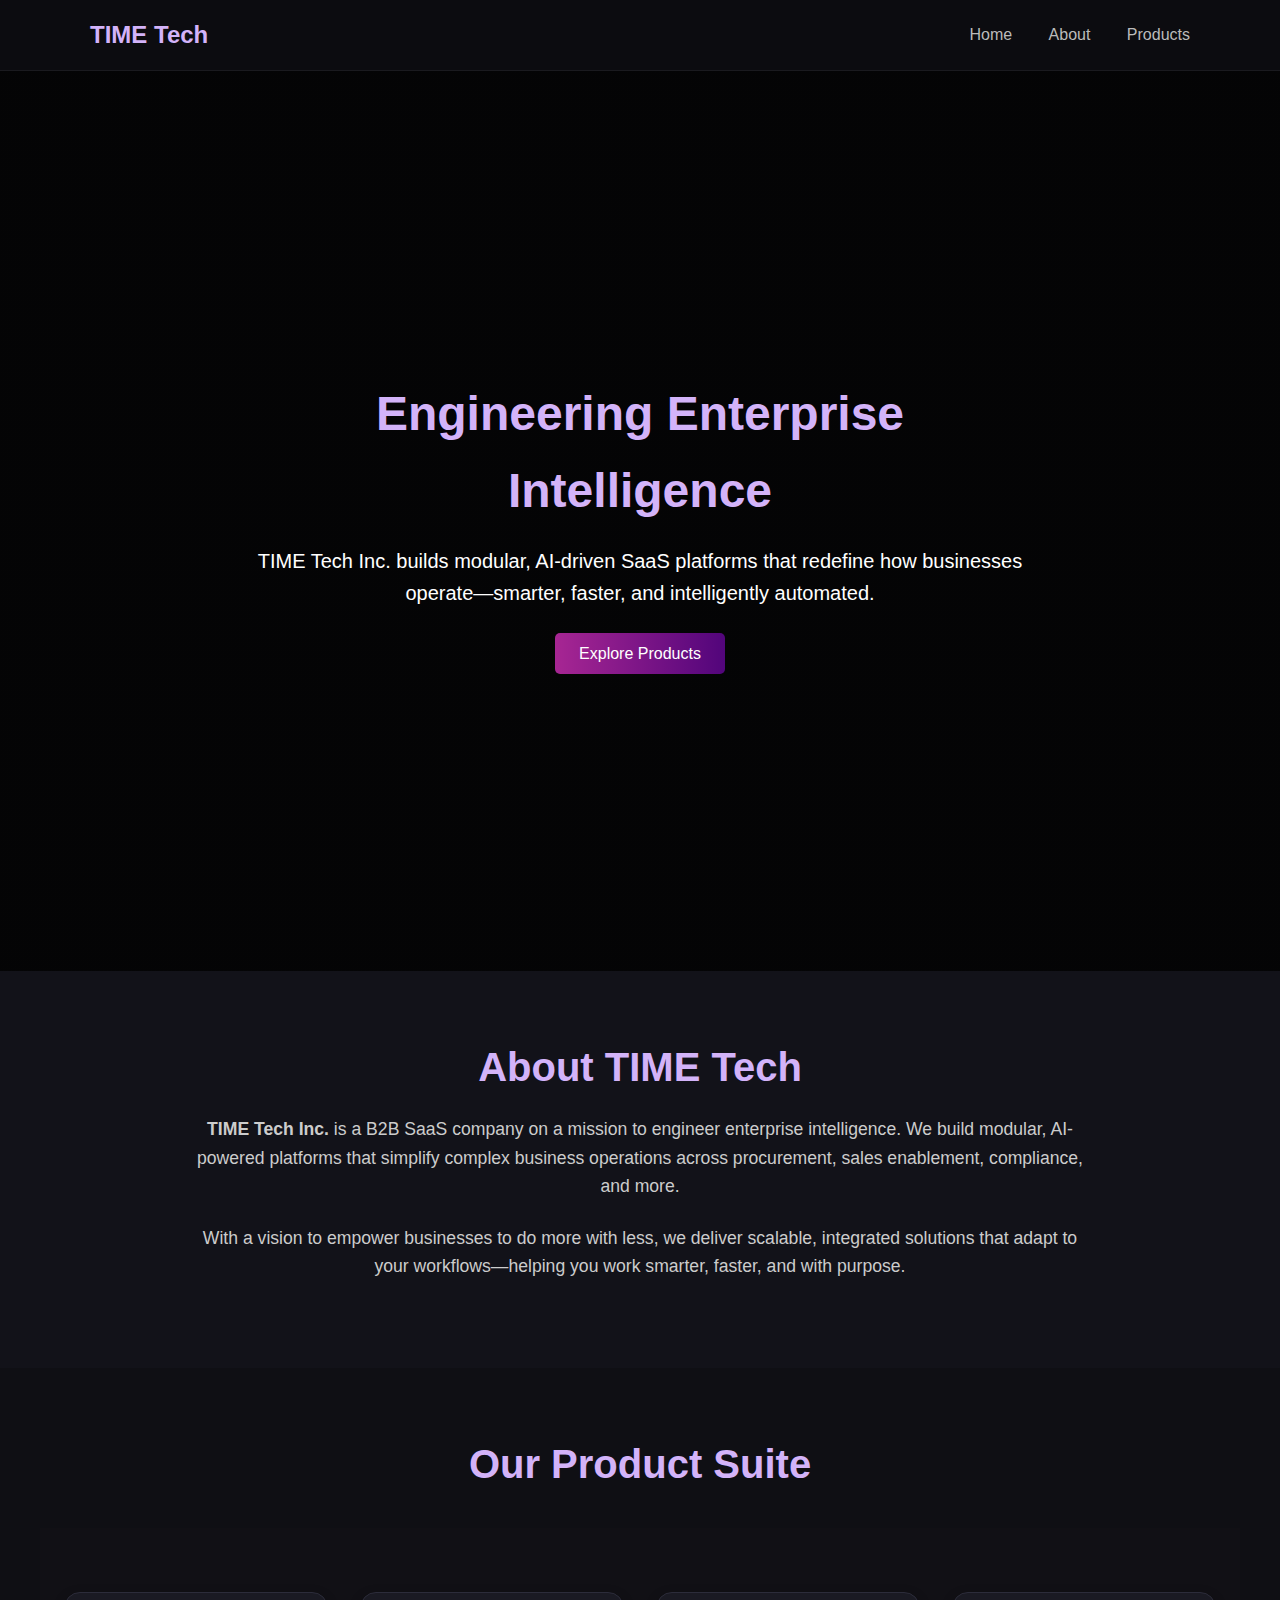
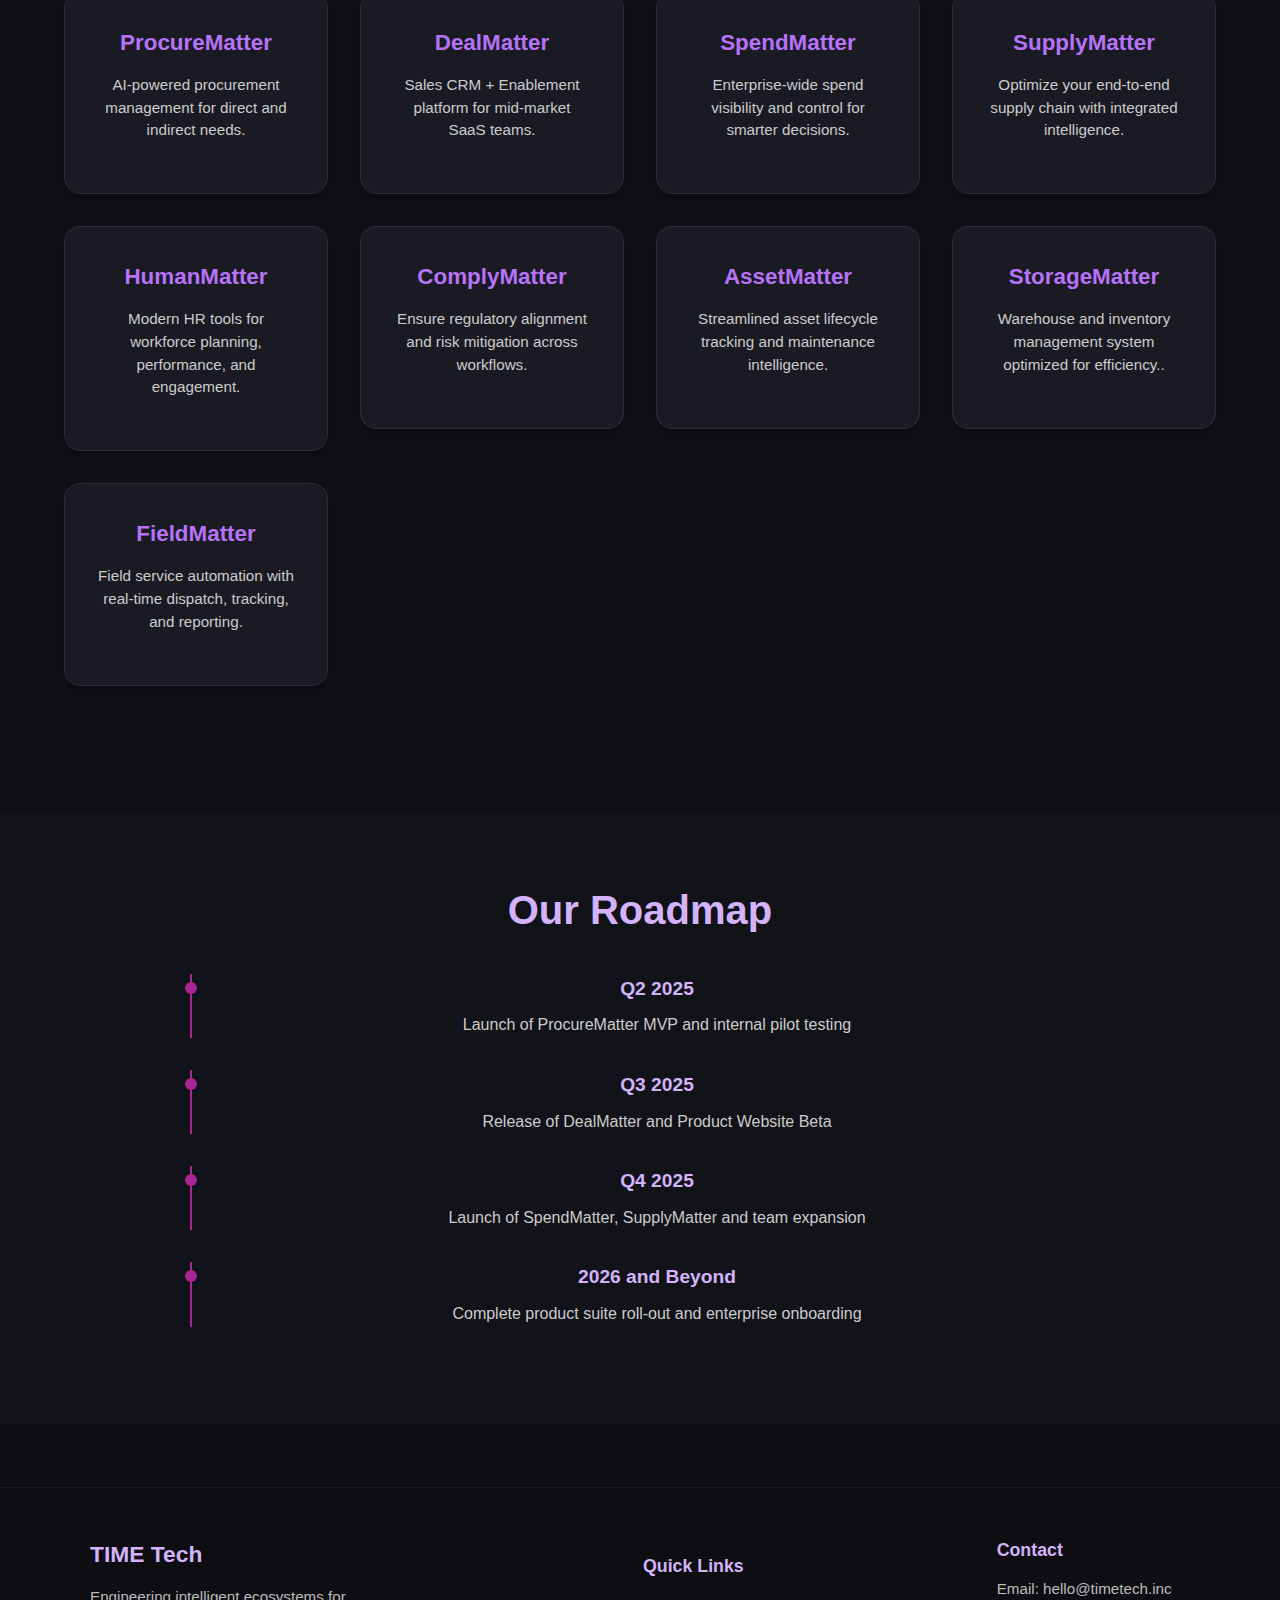
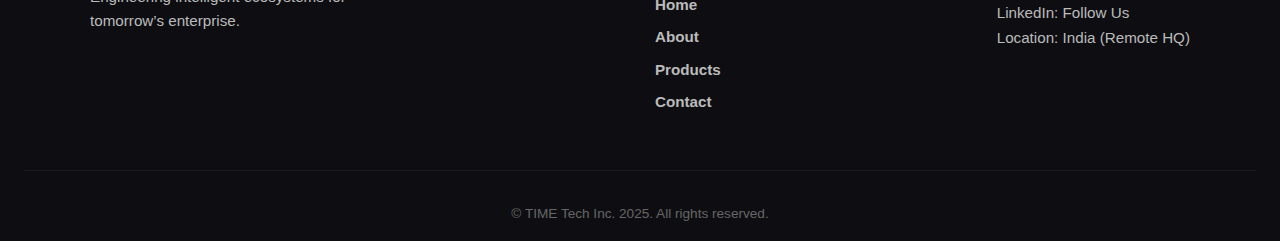
<file: index.html>
<!DOCTYPE html>
<html lang="en">
<head>
    <meta charset="UTF-8">
    <meta name="viewport" content="width=device-width, initial-scale=1.0">
    <title>TIME Tech Inc.</title>
    <link href="https://fonts.googleapis.com/css2?family=Poppins:wght@300;400;600&display=swap" rel="stylesheet">
    <link rel="stylesheet" href="/Main.css">
</head>
<body>
    <header class="navbar">
        <div class="navbar-container">
            <a href="index.html" class="logo">TIME Tech</a>
            <nav class="nav-links">
                <a href="/index.html">Home</a>
                <a href="/about.html">About</a>
                <a href="/Products.html">Products</a>
            </nav>
        </div>
    </header>

    <header class="hero">
        <div class="hero-content">
            <h1>Engineering Enterprise Intelligence</h1>
            <p>TIME Tech Inc. builds modular, AI-driven SaaS platforms that redefine how businesses operate—smarter, faster, and intelligently automated.</p>
            <a href="#products" class="cta-btn">Explore Products</a>
        </div>
    </header>

    <section class="about" id="about">
        <div class="about-container">
            <h2>About TIME Tech</h2>
            <p><strong>TIME Tech Inc.</strong> is a B2B SaaS company on a mission to engineer enterprise intelligence. We build modular, AI-powered platforms that simplify complex business operations across procurement, sales enablement, compliance, and more.</p>
            <p>With a vision to empower businesses to do more with less, we deliver scalable, integrated solutions that adapt to your workflows—helping you work smarter, faster, and with purpose.</p>
        </div>
    </section>

<section class="products" id="products">
    <div class="products-container">
        <h2>Our Product Suite</h2>
        <div class="product-grid">
            <a href="/Procurematter.html" class="product-link">
            <div class="product-card">
                <h3>ProcureMatter</h3>
                <p>AI-powered procurement management for direct and indirect needs.</p>
            </div>
            </a>
            <a href="DealMatter.html" class="product-link">
            <div class="product-card">
                <h3>DealMatter</h3>
                <p>Sales CRM + Enablement platform for mid-market SaaS teams.</p>
            </div>
            </a>
            <a href="SpendMatter.html" class="product-link">
            <div class="product-card">
                <h3>SpendMatter</h3>
                <p>Enterprise-wide spend visibility and control for smarter decisions.</p>
            </div>
            </a>
            <a href="SupplyMatter.html" class="product-link">
            <div class="product-card">
                <h3>SupplyMatter</h3>
                <p>Optimize your end-to-end supply chain with integrated intelligence.</p>
            </div>
            </a>
            <a href="HumanMatter.html" class="product-link">
            <div class="product-card">
                <h3>HumanMatter</h3>
                <p>Modern HR tools for workforce planning, performance, and engagement.</p>
            </div>
            </a>
            <a href="ComplyMatter.html" class="product-link">
            <div class="product-card">
                <h3>ComplyMatter</h3>
                <p>Ensure regulatory alignment and risk mitigation across workflows.</p>
            </div>
            </a>
            <a href="AssetMatter.html" class="product-link">
            <div class="product-card">
                <h3>AssetMatter</h3>
                 <p>Streamlined asset lifecycle tracking and maintenance intelligence.</p>
            </div>
            </a>
            <a href="StorageMatter.html" class="product-link">
            <div class="product-card">
                <h3>StorageMatter</h3>
                 <p>Warehouse and inventory management system optimized for efficiency..</p>
            </div>
            </a>
            <a href="FieldMatter.html" class="product-link">
            <div class="product-card">
                <h3>FieldMatter</h3>
                 <p>Field service automation with real-time dispatch, tracking, and reporting.</p>
            </div>
            </a>

        </div>
    </div>
</section>
<section class="roadmap" id="roadmap">
    <div class="roadmap-container">
        <h2>Our Roadmap</h2>
        <ul class="timeline">
            <li>
                <span class="dot"></span>
                <div class="timeline-content">
                    <h4>Q2 2025</h4>
                    <p>Launch of ProcureMatter MVP and internal pilot testing</p>
                </div>
            </li>
            <li>
                <span class="dot"></span>
                <div class="timeline-content">
                    <h4>Q3 2025</h4>
                    <p>Release of DealMatter and Product Website Beta</p>
                </div>
            </li>
            <li>
                <span class="dot"></span>
                <div class="timeline-content">
                    <h4>Q4 2025</h4>
                    <p>Launch of SpendMatter, SupplyMatter and team expansion</p>
                </div>
            </li>
            <li>
                <span class="dot"></span>
                <div class="timeline-content">
                    <h4>2026 and Beyond</h4>
                    <p>Complete product suite roll-out and enterprise onboarding</p>
                </div>
            </li>
        </ul>
    </div>
</section>
<footer class="site-footer">
  <div class="footer-container">
    <div class="footer-brand">
      <h2>TIME Tech</h2>
      <p>Engineering intelligent ecosystems for tomorrow’s enterprise.</p>
    </div>
    <div class="footer-links">
      <h3>Quick Links</h3>
      <ul>
        <li><a href="index.html">Home</a></li>
        <li><a href="about.html">About</a></li>
        <li><a href="#products">Products</a></li>
        <li><a href="#contact">Contact</a></li>
      </ul>
    </div>
    <div class="footer-contact">
      <h3>Contact</h3>
      <p>Email: hello@timetech.inc</p>
      <p>LinkedIn: <a href="https://www.linkedin.com/company/timetechinc" target="_blank">Follow Us</a></p>
      <p>Location: India (Remote HQ)</p>
    </div>
  </div>
  <div class="footer-bottom">
    <p>© TIME Tech Inc. 2025. All rights reserved.</p>
  </div>
</footer>

</body>
</html>
</file>
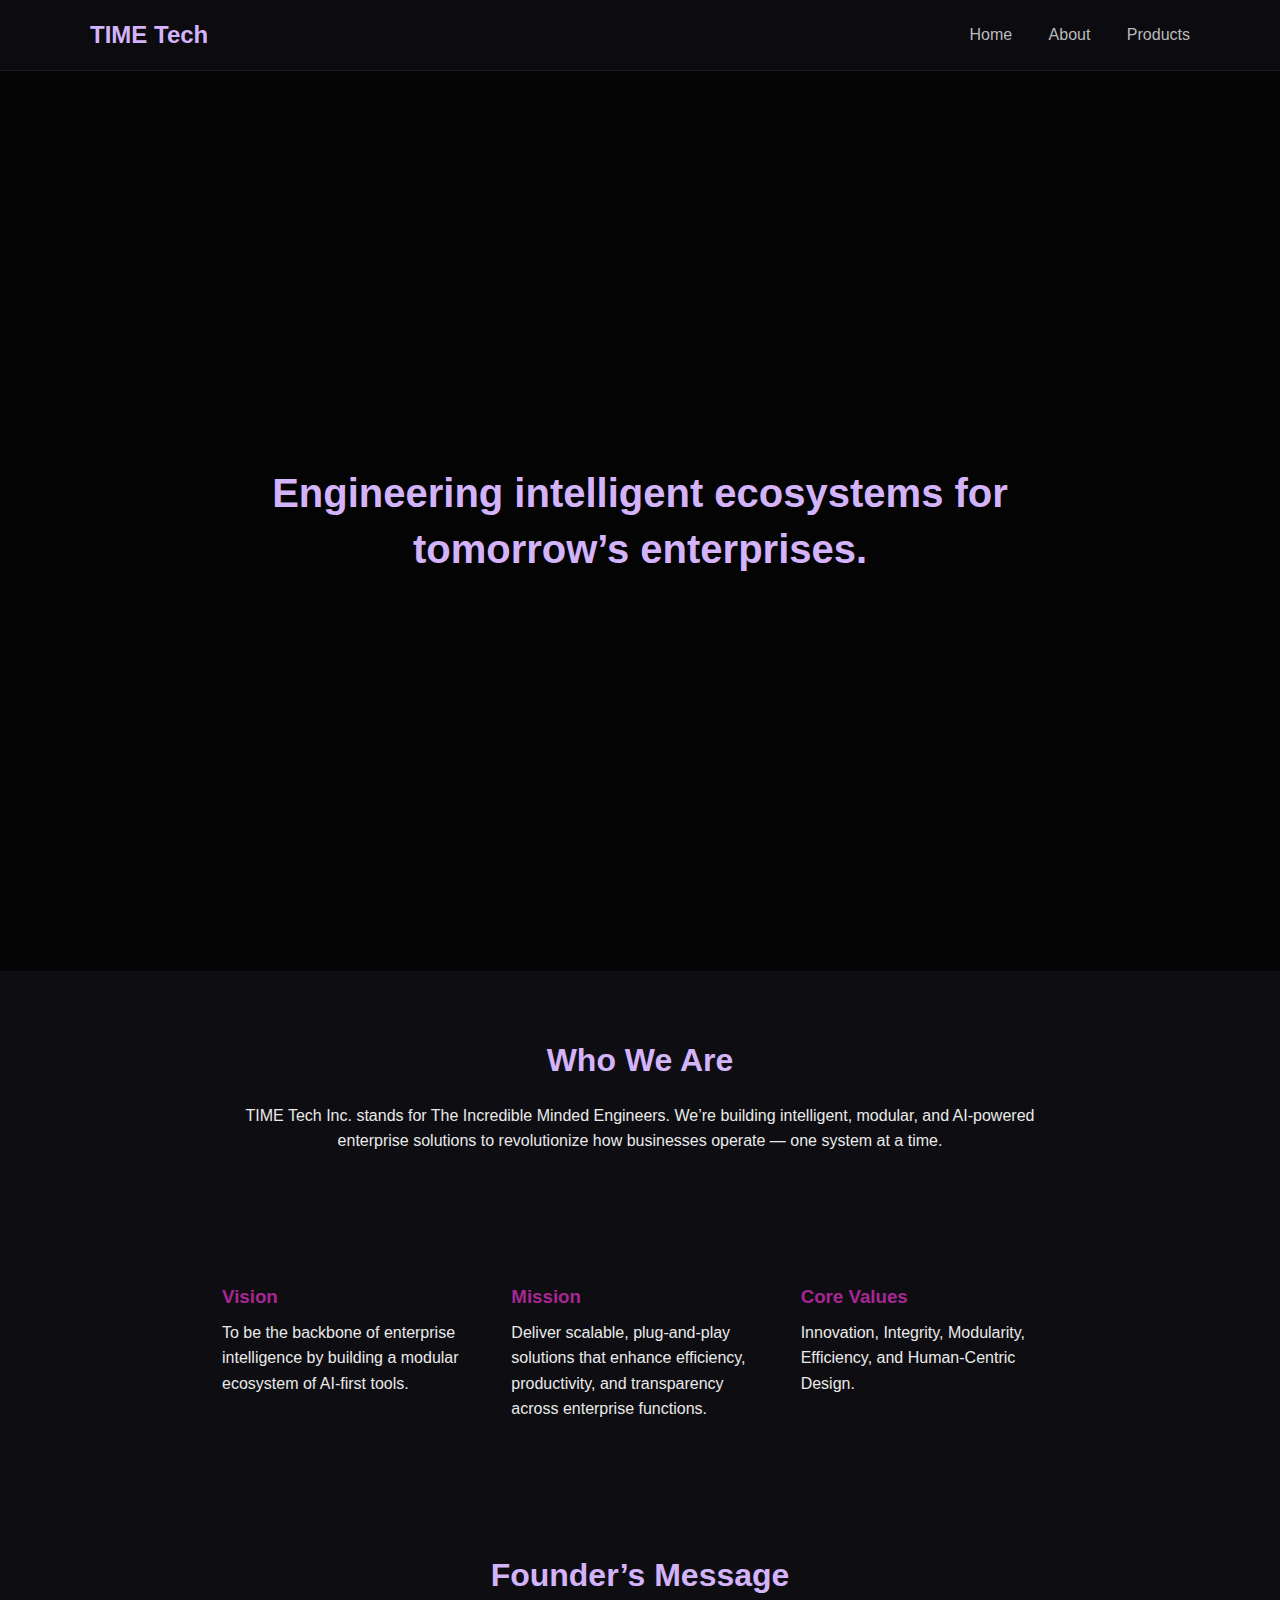
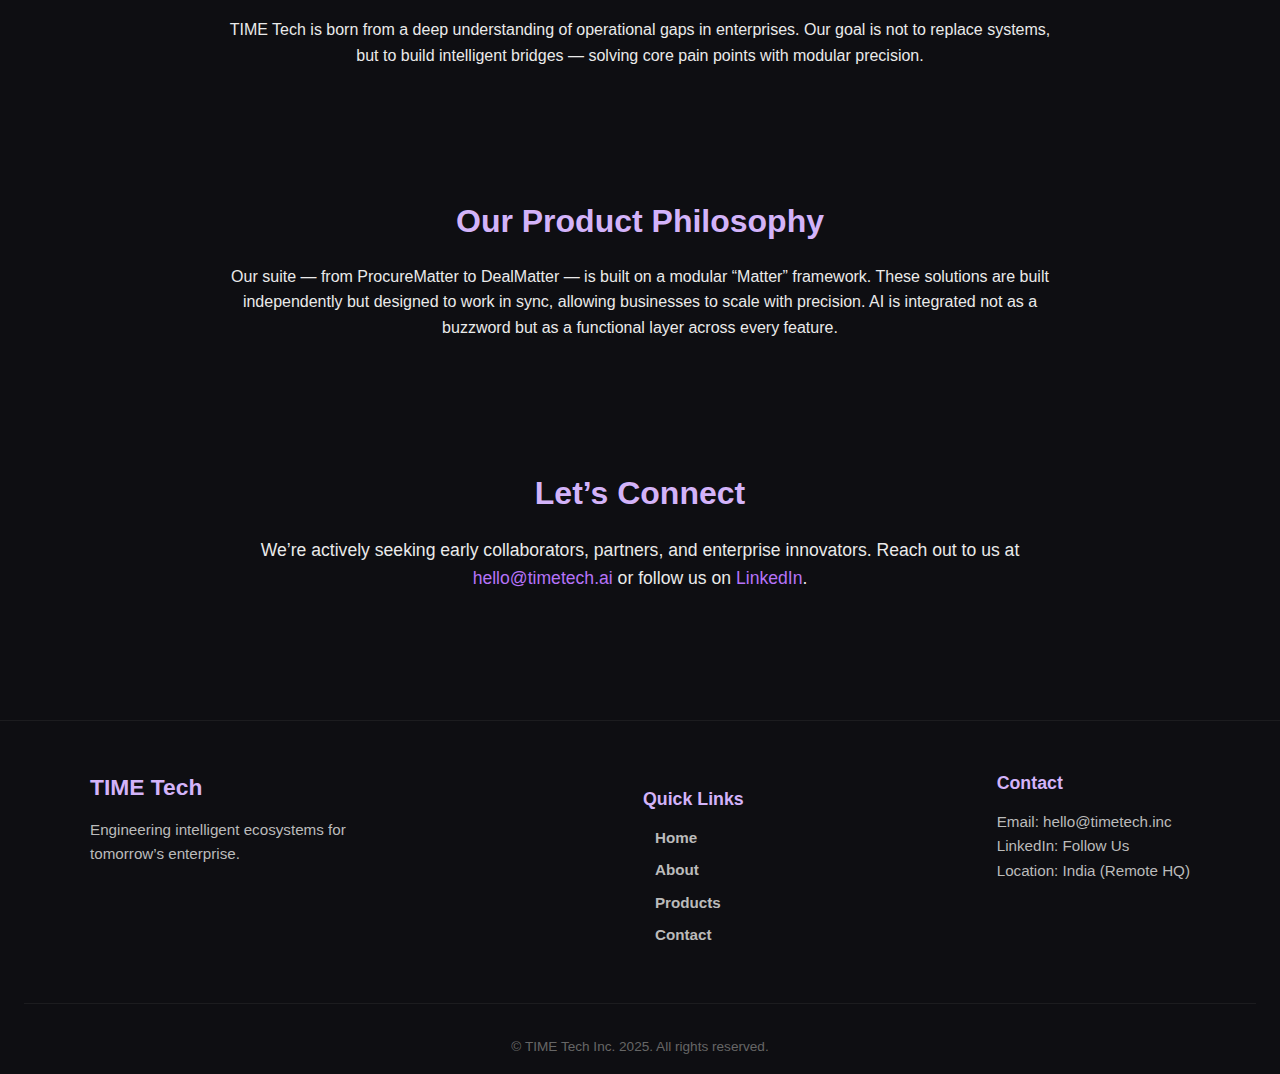
<file: about.html>
<!DOCTYPE html>
<html lang="en">
<head>
    <meta charset="UTF-8">
    <meta name="viewport" content="width=device-width, initial-scale=1.0">
    <title>About Us - TIME Tech Inc.</title>
    <link rel="stylesheet" href="/Main.css">

</head>
<body>
<header class="navbar">
    <div class="navbar-container">
        <a href="index.html" class="logo">TIME Tech</a>
        <nav class="nav-links">
            <a href="index.html">Home</a>
            <a href="about.html">About</a>
            <a href="Products.html">Products</a> 
        </nav>
    </div>
</header>

<section class="hero">
    <div class="hero-text">
        <h1>Engineering intelligent ecosystems for tomorrow’s enterprises.</h1>
    </div>
</section>

<section class="section who-we-are">
    <h2>Who We Are</h2>
    <p>TIME Tech Inc. stands for The Incredible Minded Engineers. We’re building intelligent, modular, and AI-powered enterprise solutions to revolutionize how businesses operate — one system at a time.</p>
</section>

<section class="section mission-vision">
    <div class="grid-3">
        <div>
            <h3>Vision</h3>
            <p>To be the backbone of enterprise intelligence by building a modular ecosystem of AI-first tools.</p>
        </div>
        <div>
            <h3>Mission</h3>
            <p>Deliver scalable, plug-and-play solutions that enhance efficiency, productivity, and transparency across enterprise functions.</p>
        </div>
        <div>
            <h3>Core Values</h3>
            <p>Innovation, Integrity, Modularity, Efficiency, and Human-Centric Design.</p>
        </div>
    </div>
</section>

<section class="section founder-message">
    <h2>Founder’s Message</h2>
    <p>TIME Tech is born from a deep understanding of operational gaps in enterprises. Our goal is not to replace systems, but to build intelligent bridges — solving core pain points with modular precision.</p>
</section>

<section class="section philosophy">
    <h2>Our Product Philosophy</h2>
    <p>Our suite — from ProcureMatter to DealMatter — is built on a modular “Matter” framework. These solutions are built independently but designed to work in sync, allowing businesses to scale with precision. AI is integrated not as a buzzword but as a functional layer across every feature.</p>
</section>

<section class="section call-to-action">
    <h2>Let’s Connect</h2>
    <p>We’re actively seeking early collaborators, partners, and enterprise innovators. Reach out to us at <a href="mailto:hello@timetech.ai">hello@timetech.ai</a> or follow us on <a href="https://www.linkedin.com/company/timetechinc" target="_blank">LinkedIn</a>.</p>
</section>
<footer class="site-footer">
  <div class="footer-container">
    <div class="footer-brand">
      <h2>TIME Tech</h2>
      <p>Engineering intelligent ecosystems for tomorrow’s enterprise.</p>
    </div>
    <div class="footer-links">
      <h3>Quick Links</h3>
      <ul>
        <li><a href="index.html">Home</a></li>
        <li><a href="about.html">About</a></li>
        <li><a href="index.html#products">Products</a></li>
        <li><a href="#contact">Contact</a></li>
      </ul>
    </div>
    <div class="footer-contact">
      <h3>Contact</h3>
      <p>Email: hello@timetech.inc</p>
      <p>LinkedIn: <a href="https://www.linkedin.com/company/timetechinc" target="_blank">Follow Us</a></p>
      <p>Location: India (Remote HQ)</p>
    </div>
  </div>
  <div class="footer-bottom">
    <p>© TIME Tech Inc. 2025. All rights reserved.</p>
  </div>
</footer>

</body>
</html>
</file>
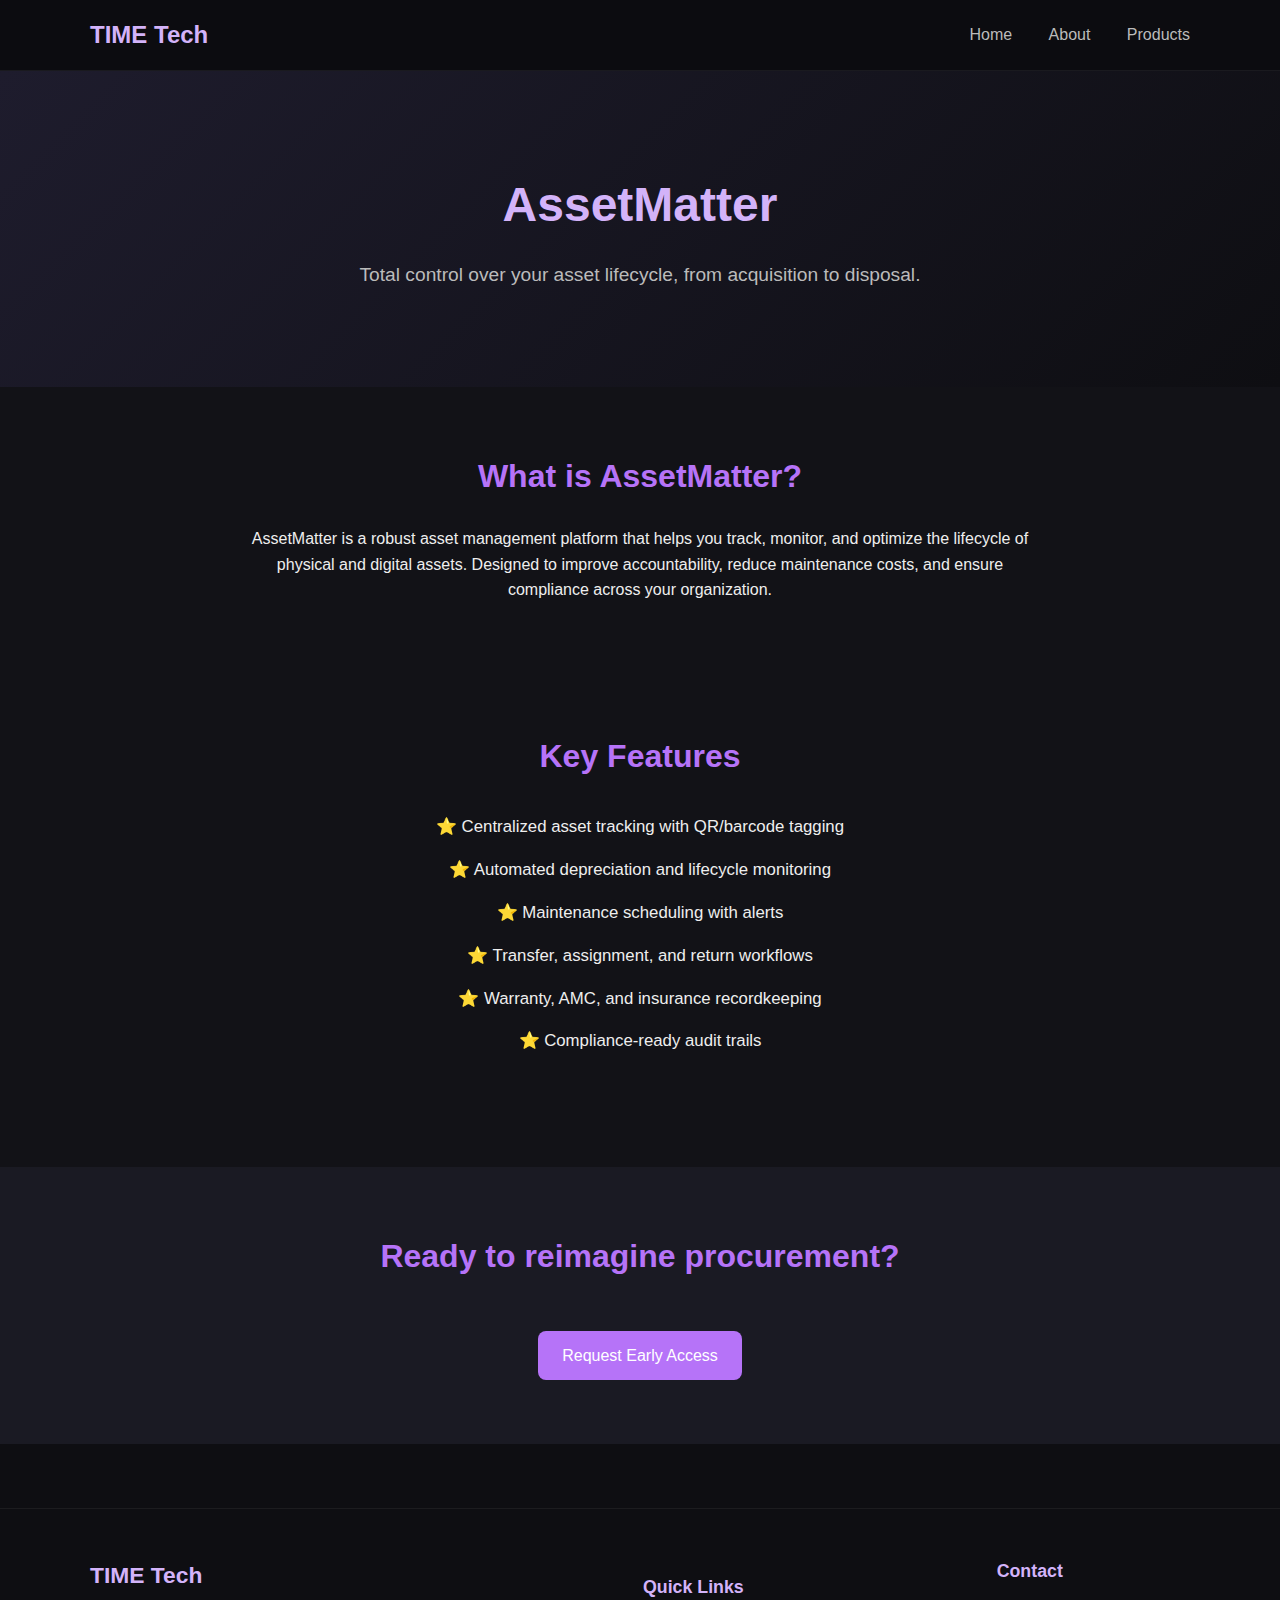
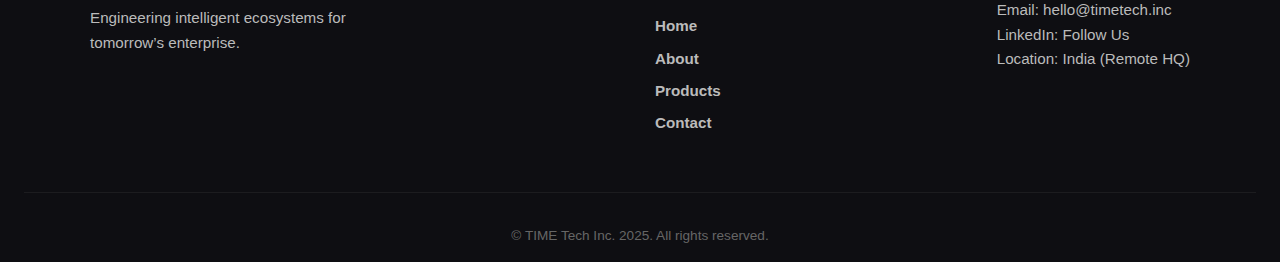
<file: AssetMatter.html>
<!DOCTYPE html>
<html lang="en">
<head>
  <meta charset="UTF-8">
  <title>AssetMatter | TIME Tech</title>
  <link rel="stylesheet" href="/Main.css">
</head>
<body>

  <!-- ✅ NAVIGATION -->
  <header class="navbar">
    <div class="navbar-container">
      <a href="index.html" class="logo">TIME Tech</a>
      <nav class="nav-links">
        <a href="/index.html">Home</a>
        <a href="/about.html">About</a>
        <a href="/Products.html">Products</a>
      </nav>
    </div>
  </header>

  <!-- ✅ HERO BANNER -->
<section class="product-hero">
  <div class="container">
    <h1>AssetMatter</h1>
    <p>Total control over your asset lifecycle, from acquisition to disposal.</p>
  </div>
</section>

<!-- ✅ OVERVIEW -->
<section class="product-overview">
  <div class="container">
    <h2>What is AssetMatter?</h2>
    <p>
      AssetMatter is a robust asset management platform that helps you track, monitor, and optimize the lifecycle of physical and digital assets. Designed to improve accountability, reduce maintenance costs, and ensure compliance across your organization.
    </p>
  </div>
</section>

<!-- ✅ FEATURES -->
<section class="product-features">
  <div class="container">
    <h2 class="section-heading">Key Features</h2>
    <ul class="features-list">
      <li>⭐ Centralized asset tracking with QR/barcode tagging</li><br>
      <li>⭐ Automated depreciation and lifecycle monitoring</li><br>
      <li>⭐ Maintenance scheduling with alerts</li><br>
      <li>⭐ Transfer, assignment, and return workflows</li><br>
      <li>⭐ Warranty, AMC, and insurance recordkeeping</li><br>
      <li>⭐ Compliance-ready audit trails</li>
    </ul>
  </div>
</section>

  <!-- ✅ CTA SECTION -->
  <section class="product-cta">
    <div class="container">
      <h2>Ready to reimagine procurement?</h2>
      <a href="mailto:sharukhnazeerbasha@gmail.com" class="cta-button">Request Early Access</a>
    </div>
  </section>

  <!-- ✅ FOOTER -->
  <footer class="site-footer">
    <div class="footer-container">
      <div class="footer-brand">
        <h2>TIME Tech</h2>
        <p>Engineering intelligent ecosystems for tomorrow’s enterprise.</p>
      </div>
      <div class="footer-links">
        <h3>Quick Links</h3>
        <ul>
          <li><a href="/index.html">Home</a></li>
          <li><a href="/about.html">About</a></li>
          <li><a href="/Products.html">Products</a></li>
          <li><a href="#contact">Contact</a></li>
        </ul>
      </div>
      <div class="footer-contact">
        <h3>Contact</h3>
        <p>Email: hello@timetech.inc</p>
        <p>LinkedIn: <a href="https://www.linkedin.com/company/timetechinc" target="_blank">Follow Us</a></p>
        <p>Location: India (Remote HQ)</p>
      </div>
    </div>
    <div class="footer-bottom">
      <p>© TIME Tech Inc. 2025. All rights reserved.</p>
    </div>
  </footer>

</body>
</html>
</file>
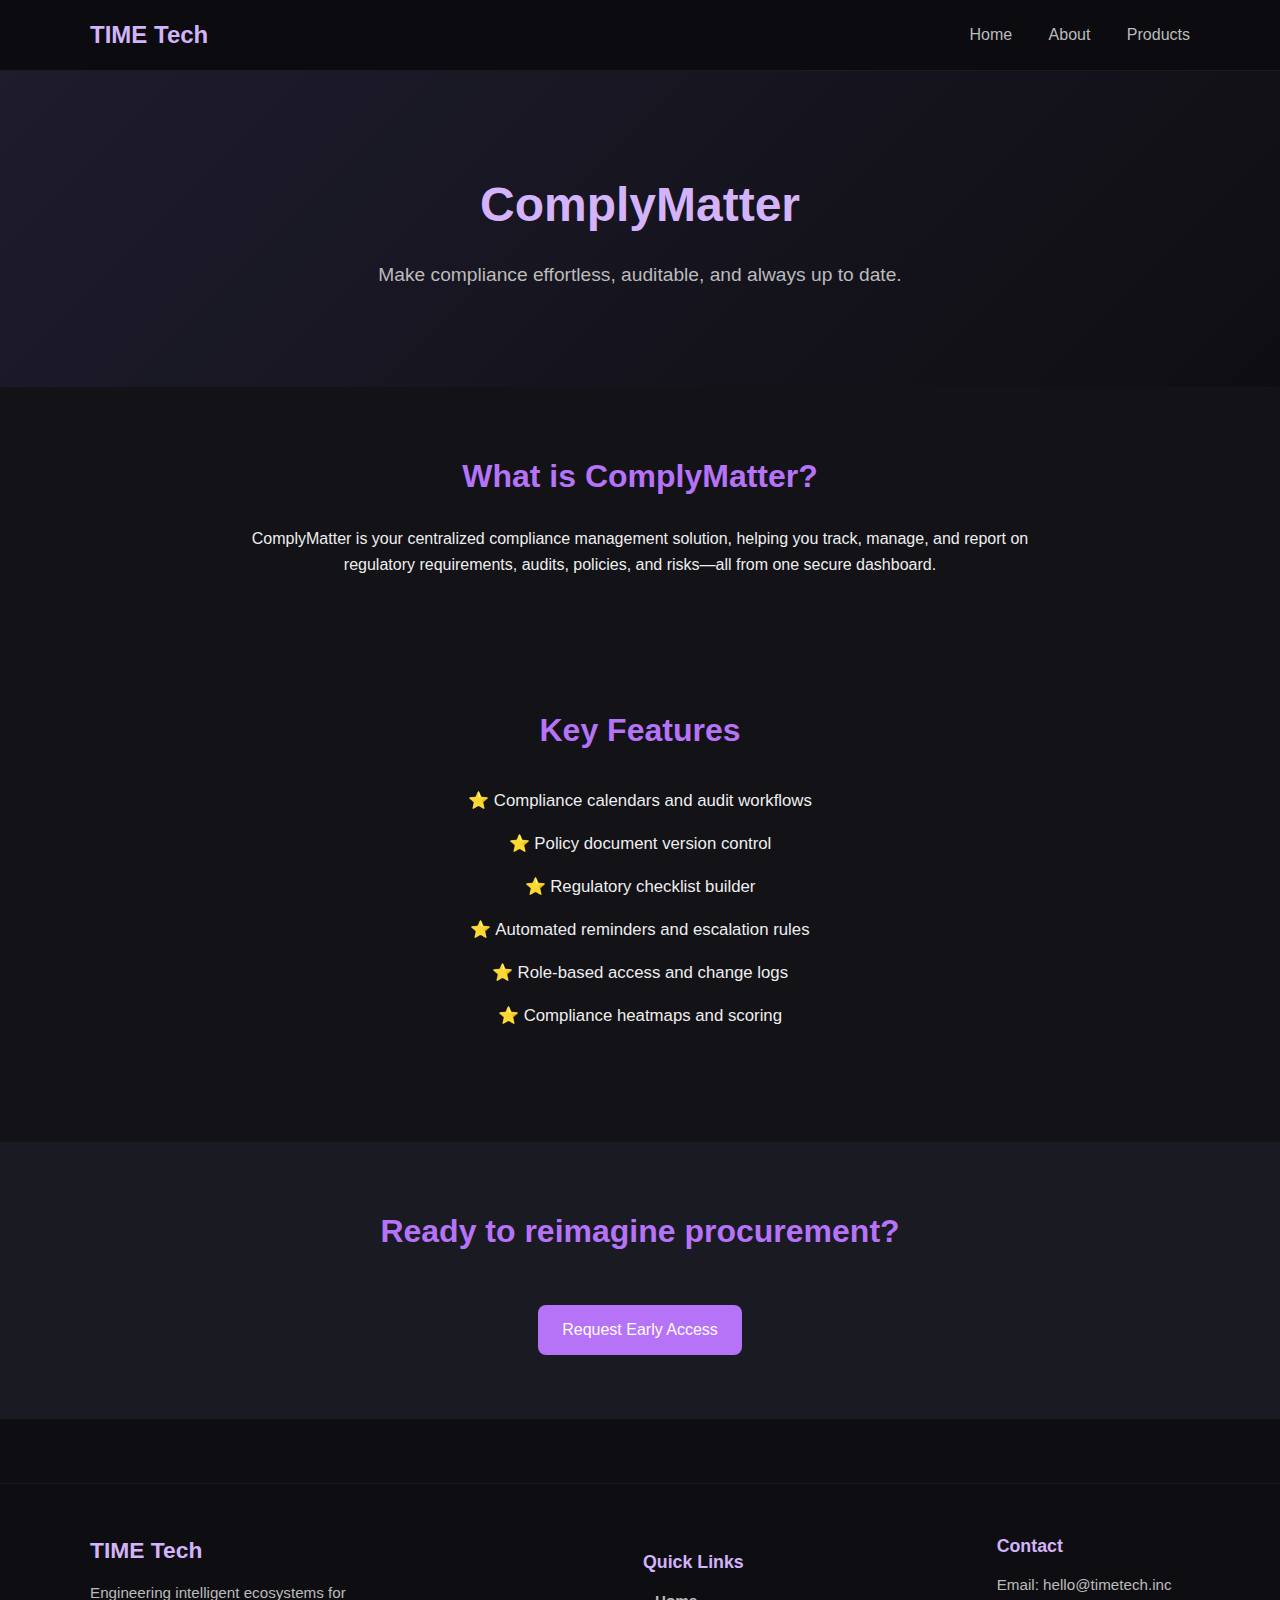
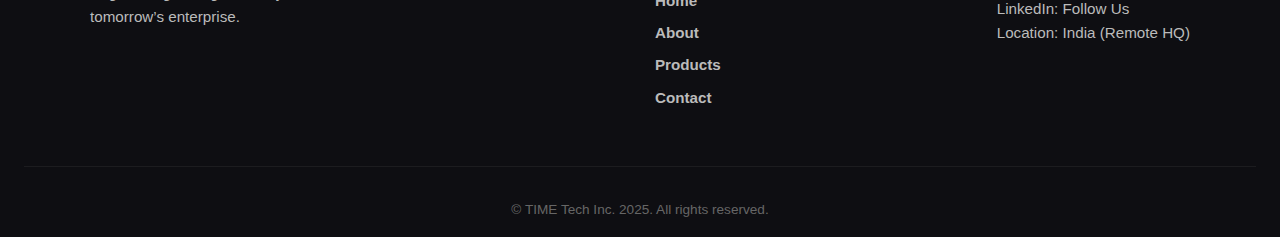
<file: ComplyMatter.html>
<!DOCTYPE html>
<html lang="en">
<head>
  <meta charset="UTF-8">
  <title>ComplyMatter | TIME Tech</title>
  <link rel="stylesheet" href="/Main.css">
</head>
<body>

  <!-- ✅ NAVIGATION -->
  <header class="navbar">
    <div class="navbar-container">
      <a href="index.html" class="logo">TIME Tech</a>
      <nav class="nav-links">
        <a href="/index.html">Home</a>
        <a href="/about.html">About</a>
        <a href="/Products.html">Products</a>
      </nav>
    </div>
  </header>

  <!-- ✅ HERO BANNER -->
<section class="product-hero">
  <div class="container">
    <h1>ComplyMatter</h1>
    <p>Make compliance effortless, auditable, and always up to date.</p>
  </div>
</section>

<!-- ✅ OVERVIEW -->
<section class="product-overview">
  <div class="container">
    <h2>What is ComplyMatter?</h2>
    <p>
      ComplyMatter is your centralized compliance management solution, helping you track, manage, and report on regulatory requirements, audits, policies, and risks—all from one secure dashboard.
    </p>
  </div>
</section>

<!-- ✅ FEATURES -->
<section class="product-features">
  <div class="container">
    <h2 class="section-heading">Key Features</h2>
    <ul class="features-list">
      <li>⭐ Compliance calendars and audit workflows</li><br>
      <li>⭐ Policy document version control</li><br>
      <li>⭐ Regulatory checklist builder</li><br>
      <li>⭐ Automated reminders and escalation rules</li><br>
      <li>⭐ Role-based access and change logs</li><br>
      <li>⭐ Compliance heatmaps and scoring</li>
    </ul>
  </div>
</section>

  <!-- ✅ CTA SECTION -->
  <section class="product-cta">
    <div class="container">
      <h2>Ready to reimagine procurement?</h2>
      <a href="mailto:sharukhnazeerbasha@gmail.com" class="cta-button">Request Early Access</a>
    </div>
  </section>

  <!-- ✅ FOOTER -->
  <footer class="site-footer">
    <div class="footer-container">
      <div class="footer-brand">
        <h2>TIME Tech</h2>
        <p>Engineering intelligent ecosystems for tomorrow’s enterprise.</p>
      </div>
      <div class="footer-links">
        <h3>Quick Links</h3>
        <ul>
          <li><a href="/index.html">Home</a></li>
          <li><a href="/about.html">About</a></li>
          <li><a href="/Products.html">Products</a></li>
          <li><a href="#contact">Contact</a></li>
        </ul>
      </div>
      <div class="footer-contact">
        <h3>Contact</h3>
        <p>Email: hello@timetech.inc</p>
        <p>LinkedIn: <a href="https://www.linkedin.com/company/timetechinc" target="_blank">Follow Us</a></p>
        <p>Location: India (Remote HQ)</p>
      </div>
    </div>
    <div class="footer-bottom">
      <p>© TIME Tech Inc. 2025. All rights reserved.</p>
    </div>
  </footer>

</body>
</html>
</file>
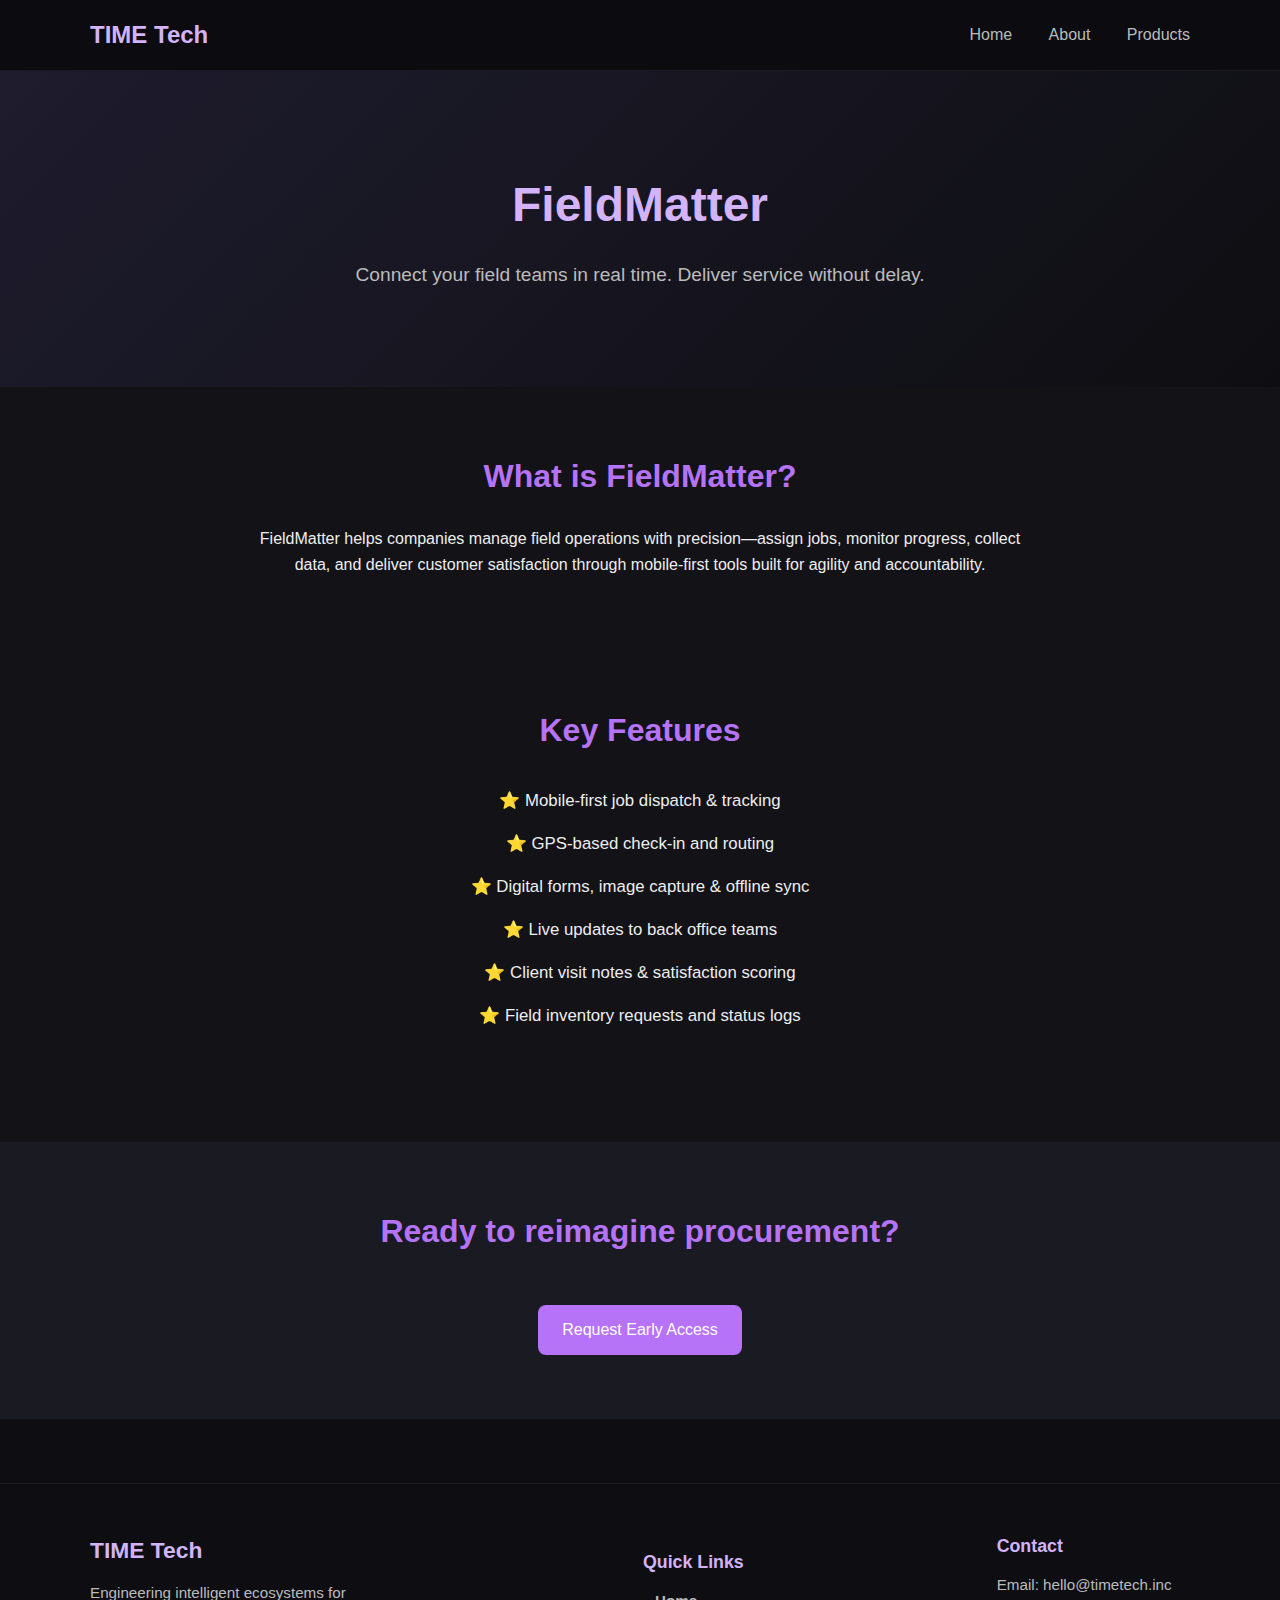
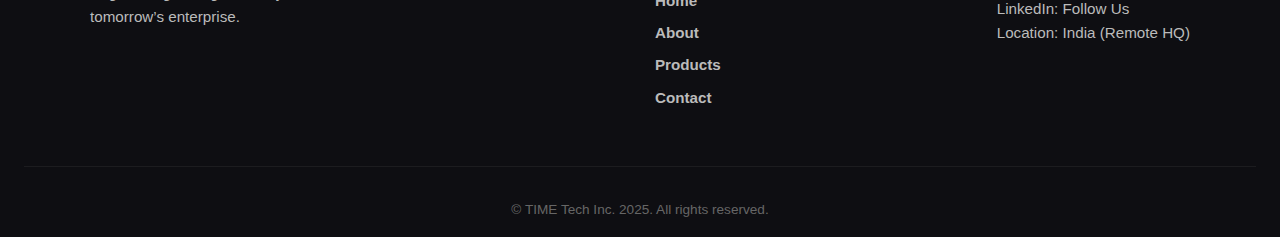
<file: FieldMatter.html>
<!DOCTYPE html>
<html lang="en">
<head>
  <meta charset="UTF-8">
  <title>FieldMatter | TIME Tech</title>
  <link rel="stylesheet" href="/Main.css">
</head>
<body>

  <!-- ✅ NAVIGATION -->
  <header class="navbar">
    <div class="navbar-container">
      <a href="index.html" class="logo">TIME Tech</a>
      <nav class="nav-links">
        <a href="/index.html">Home</a>
        <a href="/about.html">About</a>
        <a href="/Products.html">Products</a>
      </nav>
    </div>
  </header>

  <!-- ✅ HERO BANNER -->
<section class="product-hero">
  <div class="container">
    <h1>FieldMatter</h1>
    <p>Connect your field teams in real time. Deliver service without delay.</p>
  </div>
</section>

<!-- ✅ OVERVIEW -->
<section class="product-overview">
  <div class="container">
    <h2>What is FieldMatter?</h2>
    <p>
      FieldMatter helps companies manage field operations with precision—assign jobs, monitor progress, collect data, and deliver customer satisfaction through mobile-first tools built for agility and accountability.
    </p>
  </div>
</section>

<!-- ✅ FEATURES -->
<section class="product-features">
  <div class="container">
    <h2 class="section-heading">Key Features</h2>
    <ul class="features-list">
      <li>⭐ Mobile-first job dispatch & tracking</li><br>
      <li>⭐ GPS-based check-in and routing</li><br>
      <li>⭐ Digital forms, image capture & offline sync</li><br>
      <li>⭐ Live updates to back office teams</li><br>
      <li>⭐ Client visit notes & satisfaction scoring</li><br>
      <li>⭐ Field inventory requests and status logs</li>
    </ul>
  </div>
</section>

  <!-- ✅ CTA SECTION -->
  <section class="product-cta">
    <div class="container">
      <h2>Ready to reimagine procurement?</h2>
      <a href="mailto:sharukhnazeerbasha@gmail.com" class="cta-button">Request Early Access</a>
    </div>
  </section>

  <!-- ✅ FOOTER -->
  <footer class="site-footer">
    <div class="footer-container">
      <div class="footer-brand">
        <h2>TIME Tech</h2>
        <p>Engineering intelligent ecosystems for tomorrow’s enterprise.</p>
      </div>
      <div class="footer-links">
        <h3>Quick Links</h3>
        <ul>
          <li><a href="/index.html">Home</a></li>
          <li><a href="/about.html">About</a></li>
          <li><a href="/Products.html">Products</a></li>
          <li><a href="#contact">Contact</a></li>
        </ul>
      </div>
      <div class="footer-contact">
        <h3>Contact</h3>
        <p>Email: hello@timetech.inc</p>
        <p>LinkedIn: <a href="https://www.linkedin.com/company/timetechinc" target="_blank">Follow Us</a></p>
        <p>Location: India (Remote HQ)</p>
      </div>
    </div>
    <div class="footer-bottom">
      <p>© TIME Tech Inc. 2025. All rights reserved.</p>
    </div>
  </footer>

</body>
</html>
</file>
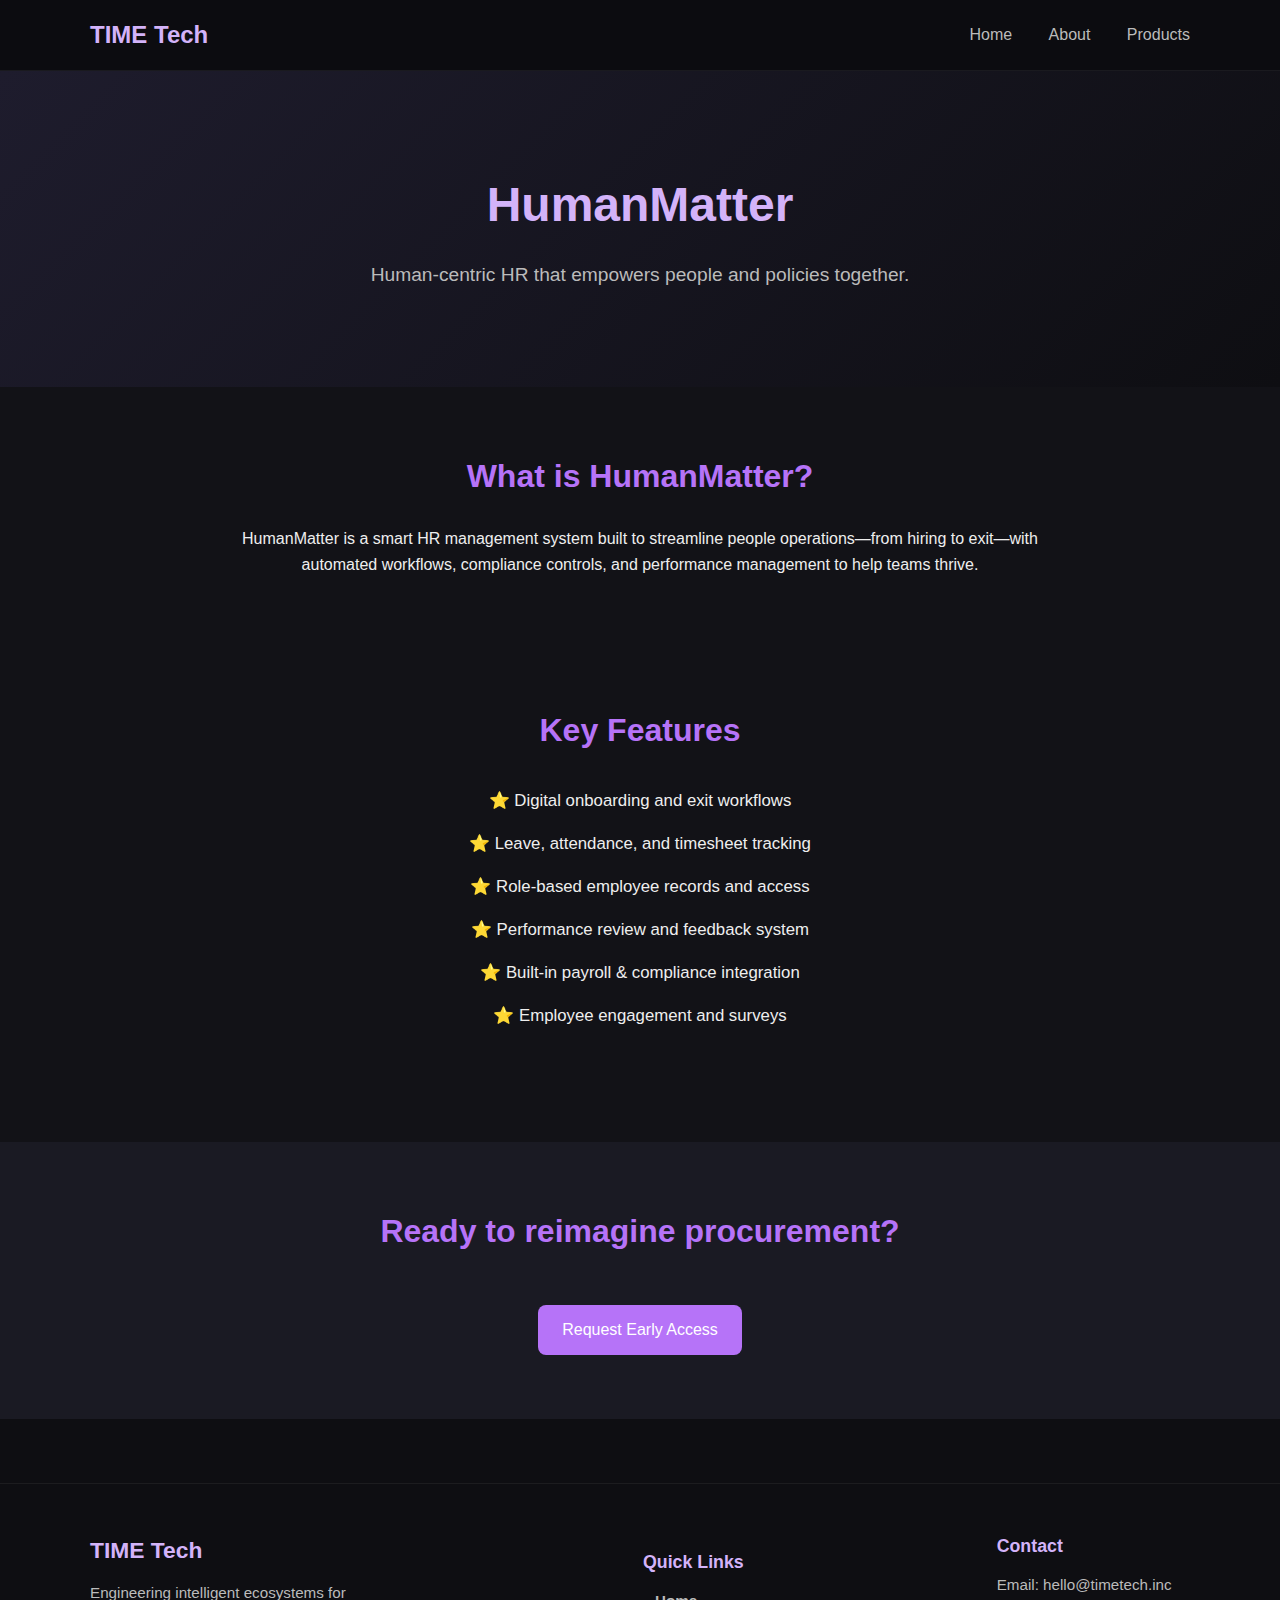
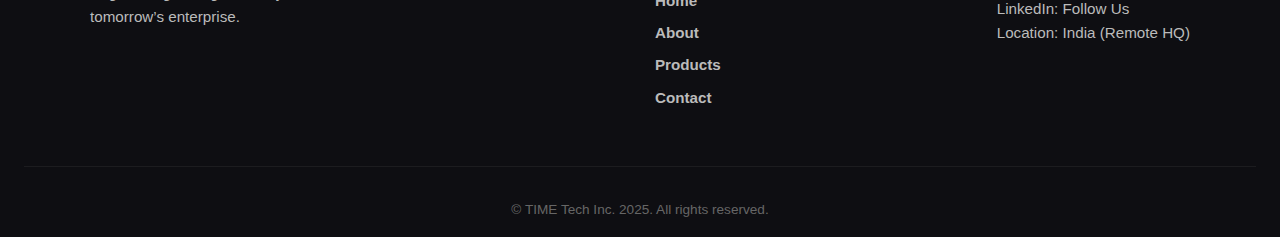
<file: HumanMatter.html>
<!DOCTYPE html>
<html lang="en">
<head>
  <meta charset="UTF-8">
  <title>HumanMatter | TIME Tech</title>
  <link rel="stylesheet" href="/Main.css">
</head>
<body>

  <!-- ✅ NAVIGATION -->
  <header class="navbar">
    <div class="navbar-container">
      <a href="index.html" class="logo">TIME Tech</a>
      <nav class="nav-links">
        <a href="/index.html">Home</a>
        <a href="/about.html">About</a>
        <a href="/Products.html">Products</a>
      </nav>
    </div>
  </header>

  <!-- ✅ HERO BANNER -->
<section class="product-hero">
  <div class="container">
    <h1>HumanMatter</h1>
    <p>Human-centric HR that empowers people and policies together.</p>
  </div>
</section>

<!-- ✅ OVERVIEW -->
<section class="product-overview">
  <div class="container">
    <h2>What is HumanMatter?</h2>
    <p>
      HumanMatter is a smart HR management system built to streamline people operations—from hiring to exit—with automated workflows, compliance controls, and performance management to help teams thrive.
    </p>
  </div>
</section>

<!-- ✅ FEATURES -->
<section class="product-features">
  <div class="container">
    <h2 class="section-heading">Key Features</h2>
    <ul class="features-list">
      <li>⭐ Digital onboarding and exit workflows</li>
      <li>⭐ Leave, attendance, and timesheet tracking</li>
      <li>⭐ Role-based employee records and access</li>
      <li>⭐ Performance review and feedback system</li>
      <li>⭐ Built-in payroll & compliance integration</li>
      <li>⭐ Employee engagement and surveys</li>
    </ul>
  </div>
</section>

  <!-- ✅ CTA SECTION -->
  <section class="product-cta">
    <div class="container">
      <h2>Ready to reimagine procurement?</h2>
      <a href="mailto:sharukhnazeerbasha@gmail.com" class="cta-button">Request Early Access</a>
    </div>
  </section>

  <!-- ✅ FOOTER -->
  <footer class="site-footer">
    <div class="footer-container">
      <div class="footer-brand">
        <h2>TIME Tech</h2>
        <p>Engineering intelligent ecosystems for tomorrow’s enterprise.</p>
      </div>
      <div class="footer-links">
        <h3>Quick Links</h3>
        <ul>
          <li><a href="/index.html">Home</a></li>
          <li><a href="/about.html">About</a></li>
          <li><a href="/Products.html">Products</a></li>
          <li><a href="#contact">Contact</a></li>
        </ul>
      </div>
      <div class="footer-contact">
        <h3>Contact</h3>
        <p>Email: hello@timetech.inc</p>
        <p>LinkedIn: <a href="https://www.linkedin.com/company/timetechinc" target="_blank">Follow Us</a></p>
        <p>Location: India (Remote HQ)</p>
      </div>
    </div>
    <div class="footer-bottom">
      <p>© TIME Tech Inc. 2025. All rights reserved.</p>
    </div>
  </footer>

</body>
</html>
</file>
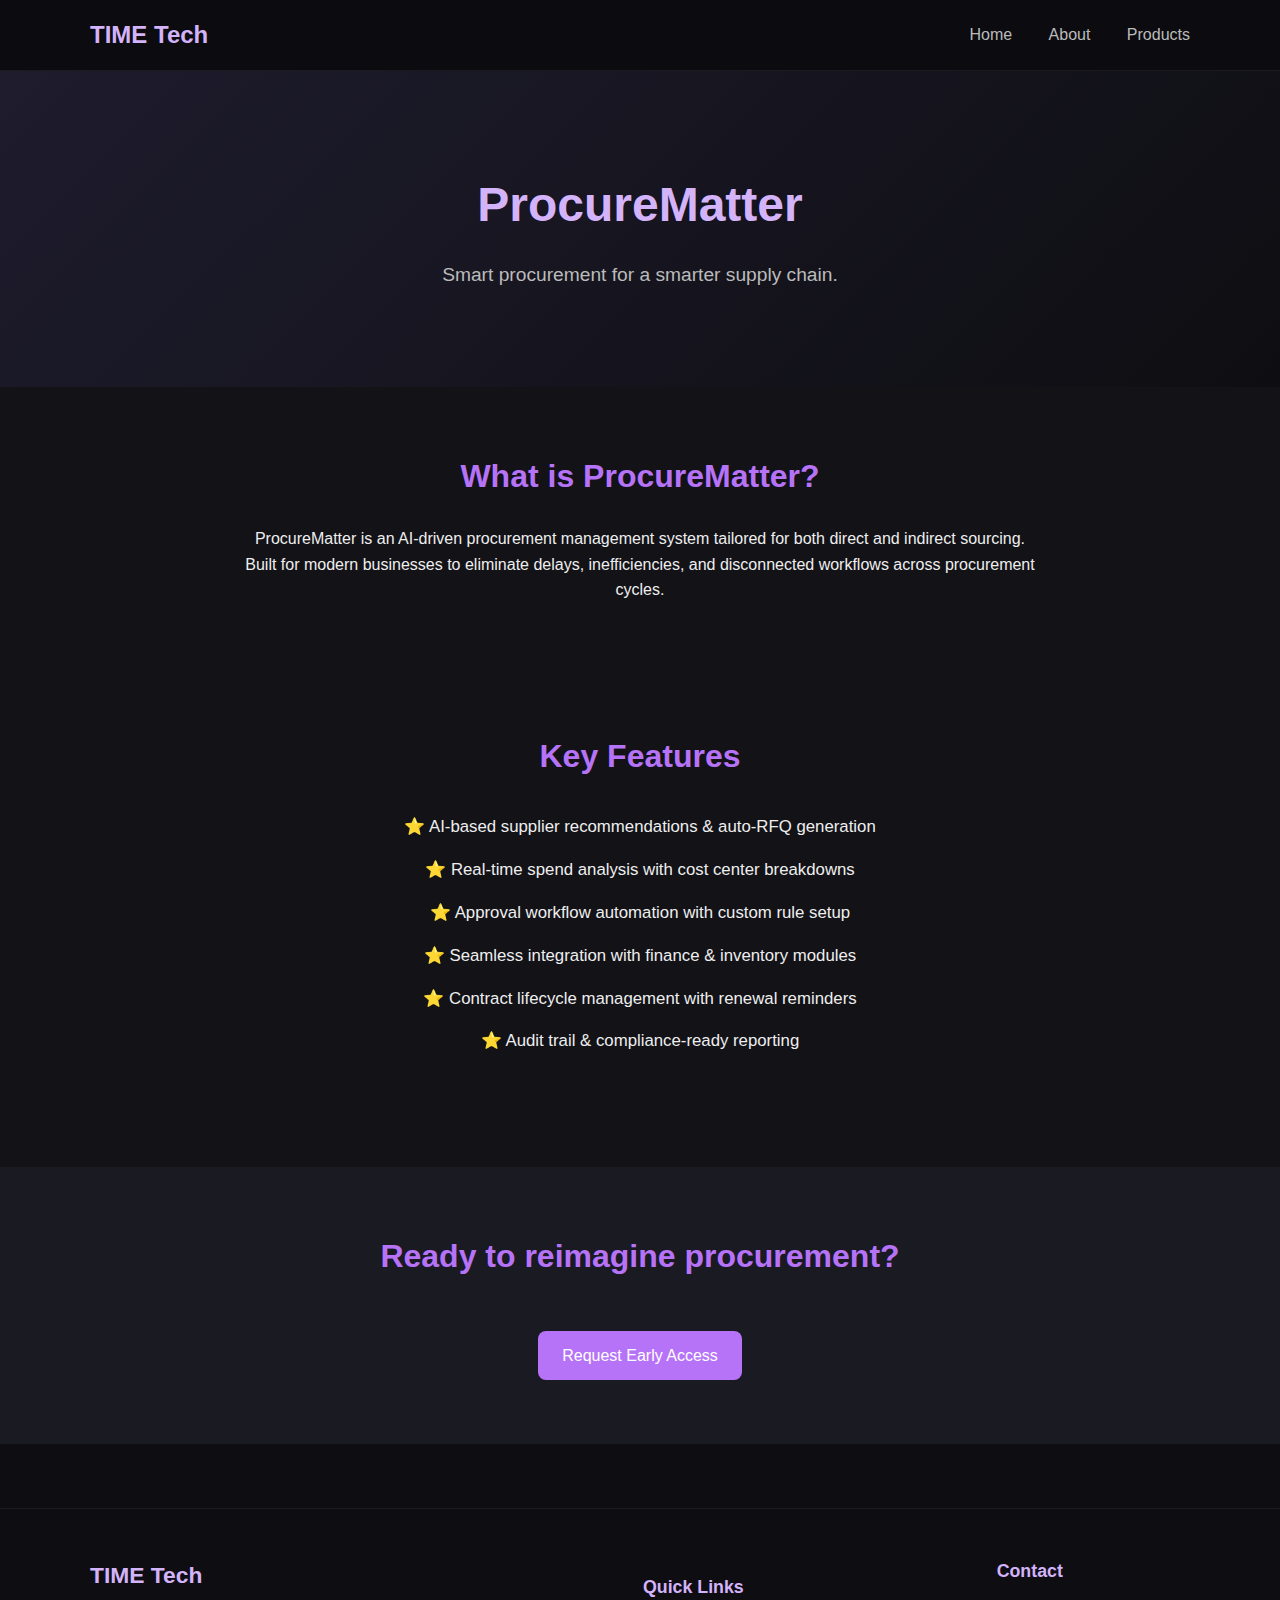
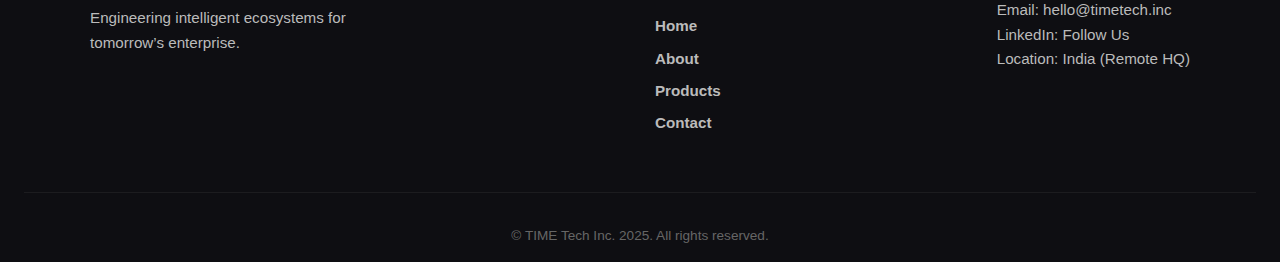
<file: ProcureMatter.html>
<!DOCTYPE html>
<html lang="en">
<head>
  <meta charset="UTF-8">
  <title>ProcureMatter | TIME Tech</title>
  <link rel="stylesheet" href="/Main.css">
</head>
<body>

  <!-- ✅ NAVIGATION -->
  <header class="navbar">
    <div class="navbar-container">
      <a href="index.html" class="logo">TIME Tech</a>
      <nav class="nav-links">
        <a href="index.html">Home</a>
        <a href="about.html">About</a>
        <a href="products.html">Products</a>
      </nav>
    </div>
  </header>

  <!-- ✅ HERO BANNER -->
  <section class="product-hero">
    <div class="container">
      <h1>ProcureMatter</h1>
      <p>Smart procurement for a smarter supply chain.</p>
    </div>
  </section>

  <!-- ✅ OVERVIEW -->
  <section class="product-overview">
    <div class="container">
      <h2>What is ProcureMatter?</h2>
      <p>
        ProcureMatter is an AI-driven procurement management system tailored for both direct and indirect sourcing.
        Built for modern businesses to eliminate delays, inefficiencies, and disconnected workflows across procurement cycles.
      </p>
    </div>
  </section>

  <!-- ✅ FEATURES -->
  <section class="product-features">
    <div class="container">
      <h2 class="section-heading">Key Features</h2>
        <ul class="features-list">
            <li>⭐ AI-based supplier recommendations & auto-RFQ generation</li>
            <li>⭐ Real-time spend analysis with cost center breakdowns</li>
            <li>⭐ Approval workflow automation with custom rule setup</li>
            <li>⭐ Seamless integration with finance & inventory modules</li>
            <li>⭐ Contract lifecycle management with renewal reminders</li>
            <li>⭐ Audit trail & compliance-ready reporting</li>
        </ul>
    </div>
  </section>

  <!-- ✅ CTA SECTION -->
  <section class="product-cta">
    <div class="container">
      <h2>Ready to reimagine procurement?</h2>
      <a href="mailto:sharukhnazeerbasha@gmail.com" class="cta-button">Request Early Access</a>
    </div>
  </section>

  <!-- ✅ FOOTER -->
  <footer class="site-footer">
    <div class="footer-container">
      <div class="footer-brand">
        <h2>TIME Tech</h2>
        <p>Engineering intelligent ecosystems for tomorrow’s enterprise.</p>
      </div>
      <div class="footer-links">
        <h3>Quick Links</h3>
        <ul>
          <li><a href="index.html">Home</a></li>
          <li><a href="about.html">About</a></li>
          <li><a href="products.html">Products</a></li>
          <li><a href="#contact">Contact</a></li>
        </ul>
      </div>
      <div class="footer-contact">
        <h3>Contact</h3>
        <p>Email: hello@timetech.inc</p>
        <p>LinkedIn: <a href="https://www.linkedin.com/company/timetechinc" target="_blank">Follow Us</a></p>
        <p>Location: India (Remote HQ)</p>
      </div>
    </div>
    <div class="footer-bottom">
      <p>© TIME Tech Inc. 2025. All rights reserved.</p>
    </div>
  </footer>

</body>
</html>
</file>
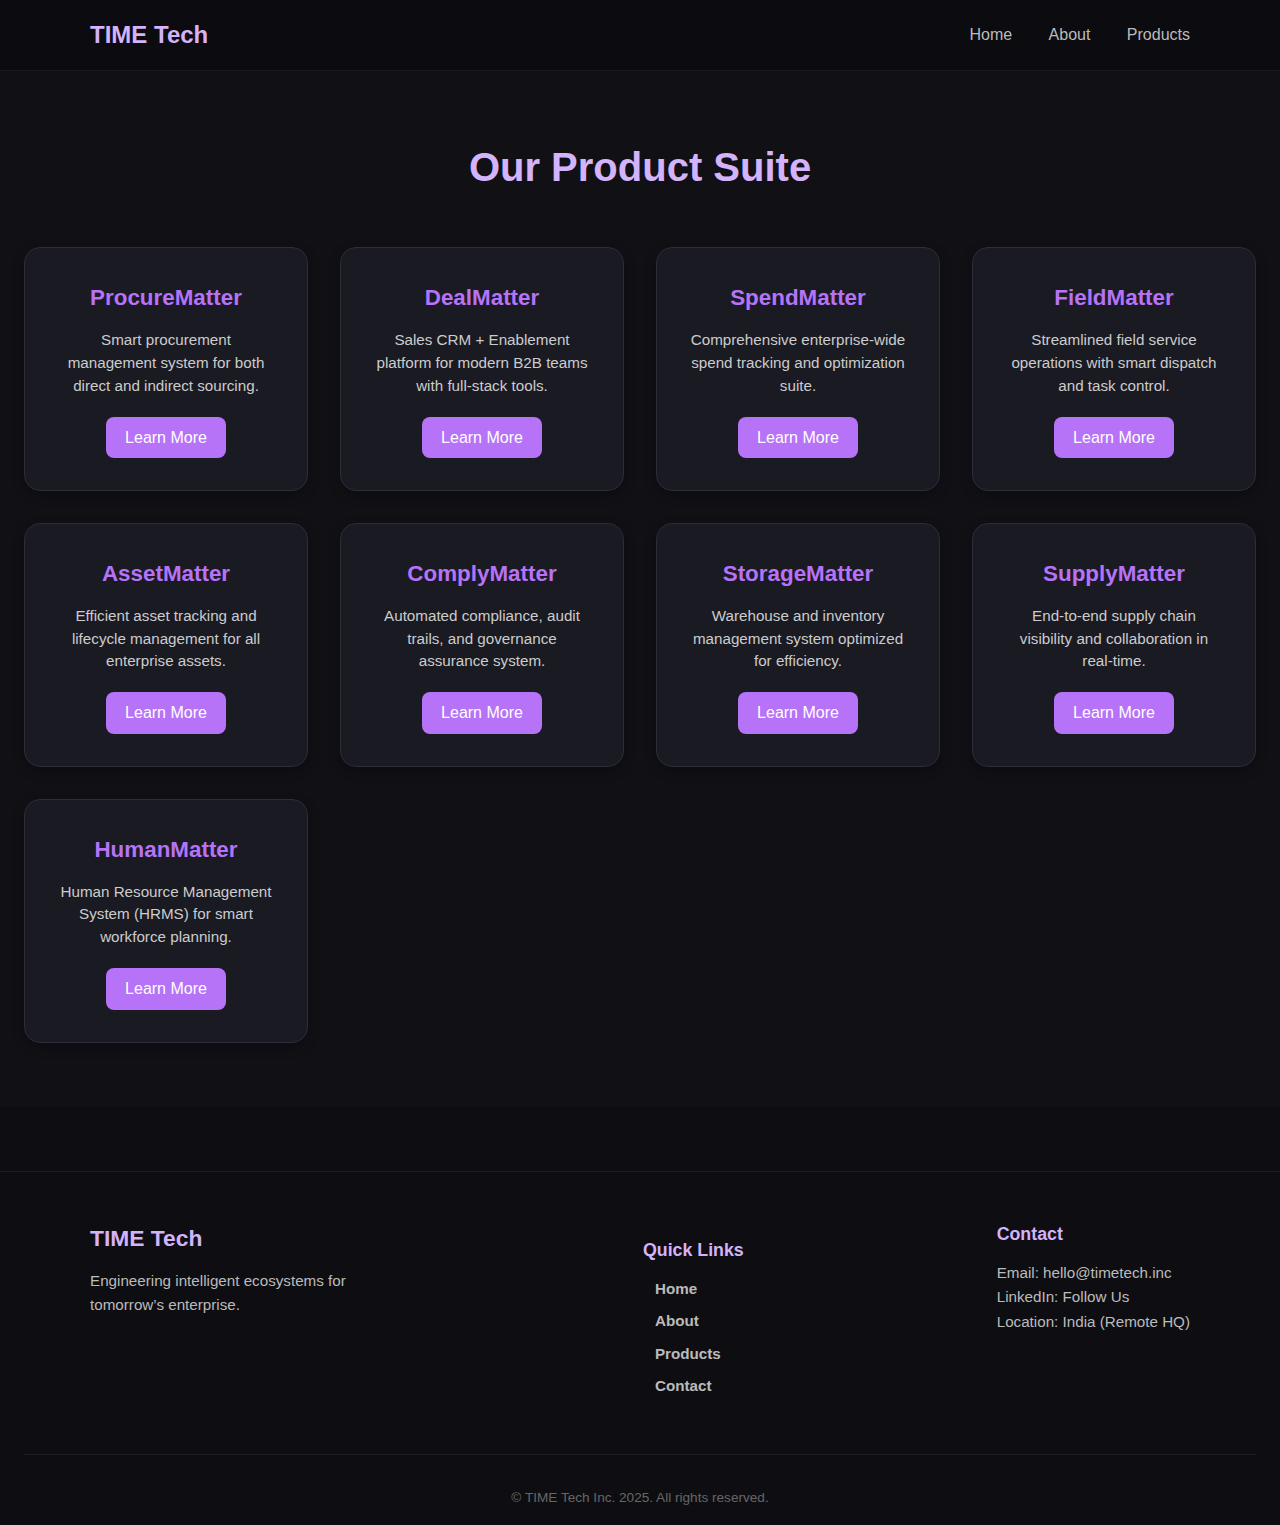
<file: Products.html>
<!DOCTYPE html>
<html lang="en">
<head>
  <meta charset="UTF-8">
  <title>Our Products | TIME Tech</title>
  <link rel="stylesheet" href="/Main.css">
</head>
<body>

  <!-- ✅ NAVIGATION (reused) -->
  <header class="navbar">
    <div class="navbar-container">
      <a href="index.html" class="logo">TIME Tech</a>
      <nav class="nav-links">
        <a href="index.html">Home</a>
        <a href="about.html">About</a>
        <a href="products.html">Products</a>
      </nav>
    </div>
  </header>

  <!-- ✅ PRODUCT GRID SECTION -->
  <section class="product-grid">
    <div class="container">
      <h1 class="section-title">Our Product Suite</h1>
      <div class="grid">

        <!-- ONE CARD TEMPLATE -->
        <div class="product-card">
          <h3>ProcureMatter</h3>
          <p>Smart procurement management system for both direct and indirect sourcing.</p>
          <a href="procurematter.html">Learn More</a>
        </div>

        <div class="product-card">
          <h3>DealMatter</h3>
          <p>Sales CRM + Enablement platform for modern B2B teams with full-stack tools.</p>
          <a href="DealMatter.html">Learn More</a>
        </div>

        <div class="product-card">
          <h3>SpendMatter</h3>
          <p>Comprehensive enterprise-wide spend tracking and optimization suite.</p>
          <a href="SpendMatter.html">Learn More</a>
        </div>

        <div class="product-card">
          <h3>FieldMatter</h3>
          <p>Streamlined field service operations with smart dispatch and task control.</p>
          <a href="FieldMatter.html">Learn More</a>
        </div>

        <div class="product-card">
          <h3>AssetMatter</h3>
          <p>Efficient asset tracking and lifecycle management for all enterprise assets.</p>
          <a href="AssetMatter.html">Learn More</a>
        </div>

        <div class="product-card">
          <h3>ComplyMatter</h3>
          <p>Automated compliance, audit trails, and governance assurance system.</p>
          <a href="ComplyMatter.html">Learn More</a>
        </div>

        <div class="product-card">
          <h3>StorageMatter</h3>
          <p>Warehouse and inventory management system optimized for efficiency.</p>
          <a href="StorageMatter.html">Learn More</a>
        </div>

        <div class="product-card">
          <h3>SupplyMatter</h3>
          <p>End-to-end supply chain visibility and collaboration in real-time.</p>
          <a href="SupplyMatter.html">Learn More</a>
        </div>

        <div class="product-card">
          <h3>HumanMatter</h3>
          <p>Human Resource Management System (HRMS) for smart workforce planning.</p>
          <a href="HumanMatter.html">Learn More</a>
        </div>

      </div>
    </div>
  </section>

  <!-- ✅ FOOTER (reused) -->
  <footer class="site-footer">
    <div class="footer-container">
      <div class="footer-brand">
        <h2>TIME Tech</h2>
        <p>Engineering intelligent ecosystems for tomorrow’s enterprise.</p>
      </div>
      <div class="footer-links">
        <h3>Quick Links</h3>
        <ul>
          <li><a href="index.html">Home</a></li>
          <li><a href="about.html">About</a></li>
          <li><a href="products.html">Products</a></li>
          <li><a href="#contact">Contact</a></li>
        </ul>
      </div>
      <div class="footer-contact">
        <h3>Contact</h3>
        <p>Email: hello@timetech.inc</p>
        <p>LinkedIn: <a href="https://www.linkedin.com/company/timetechinc" target="_blank">Follow Us</a></p>
        <p>Location: India (Remote HQ)</p>
      </div>
    </div>
    <div class="footer-bottom">
      <p>© TIME Tech Inc. 2025. All rights reserved.</p>
    </div>
  </footer>

</body>
</html>
</file>
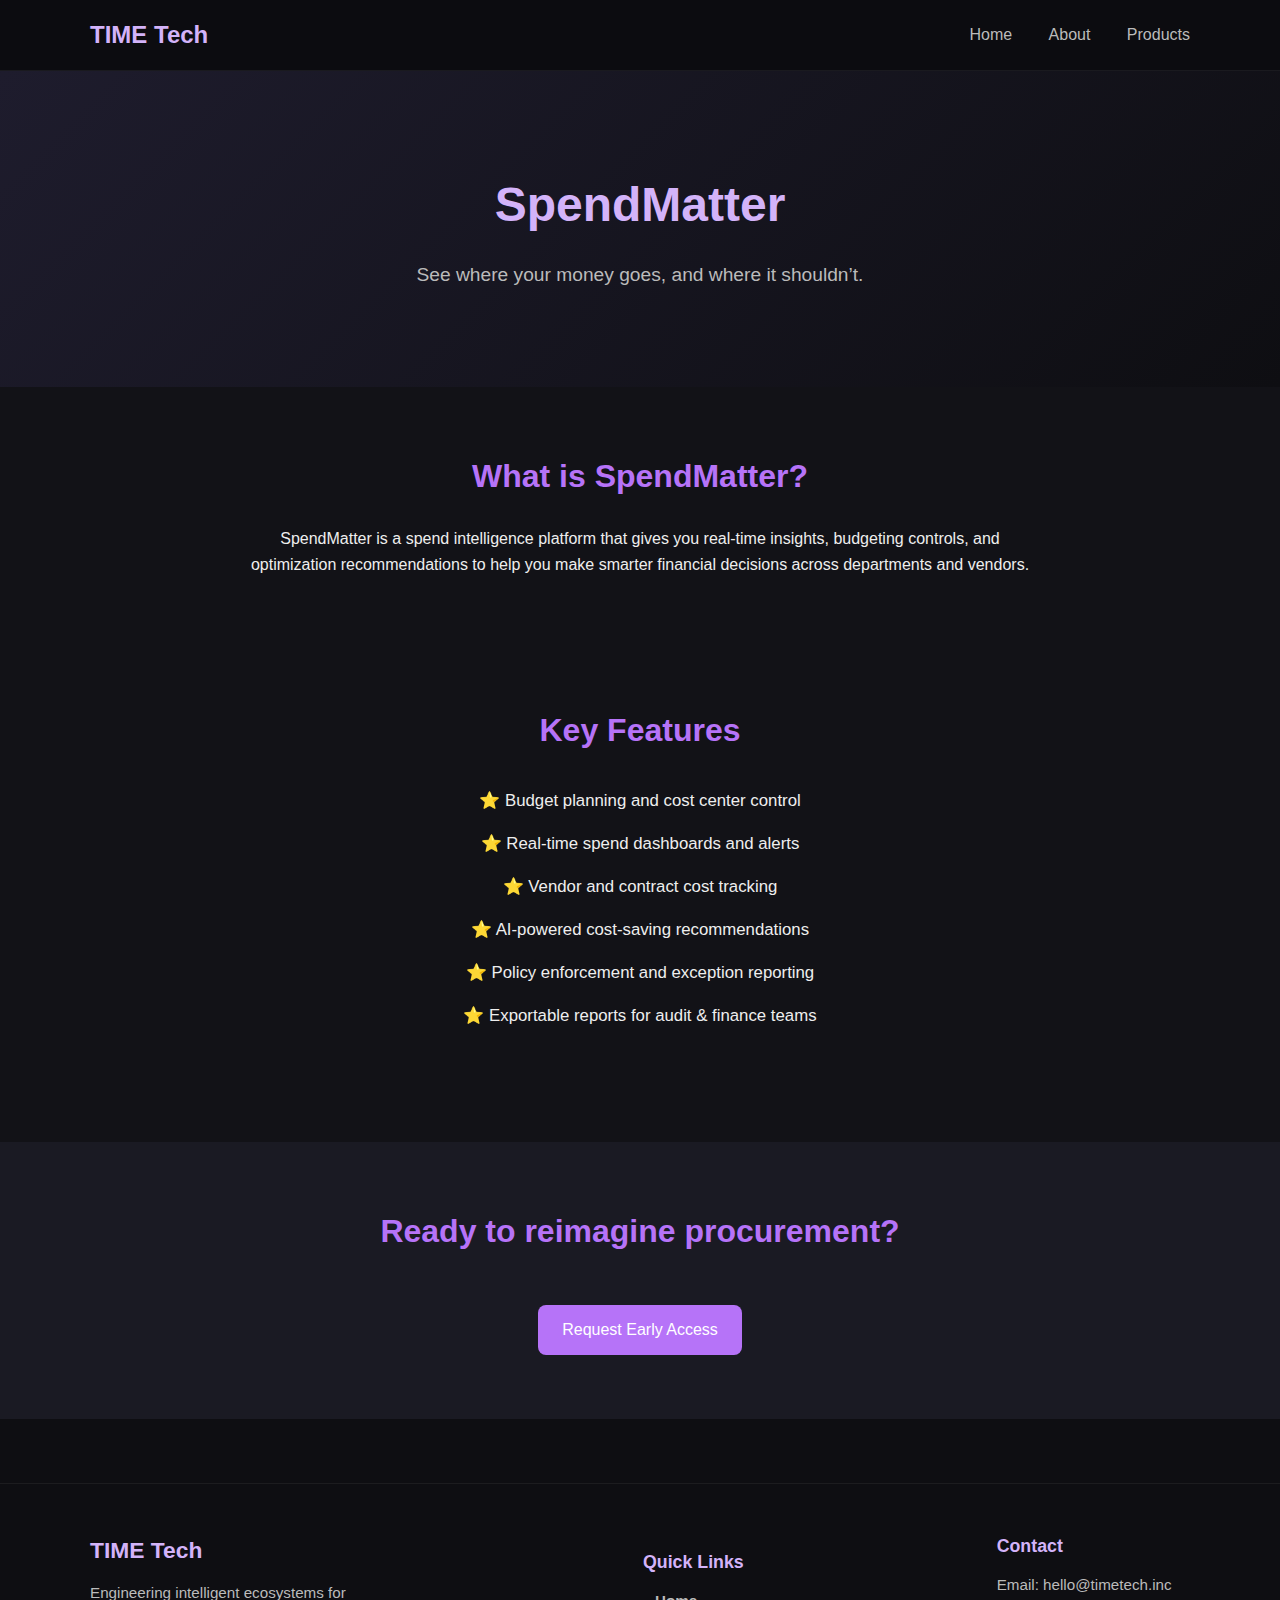
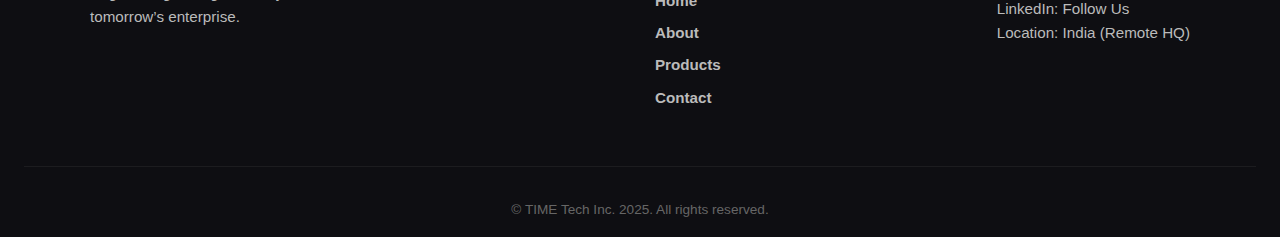
<file: SpendMatter.html>
<!DOCTYPE html>
<html lang="en">
<head>
  <meta charset="UTF-8">
  <title>SpendMatter | TIME Tech</title>
  <link rel="stylesheet" href="/Main.css">
</head>
<body>

  <!-- ✅ NAVIGATION -->
  <header class="navbar">
    <div class="navbar-container">
      <a href="index.html" class="logo">TIME Tech</a>
      <nav class="nav-links">
        <a href="index.html">Home</a>
        <a href="about.html">About</a>
        <a href="products.html">Products</a>
      </nav>
    </div>
  </header>

  <!-- ✅ HERO BANNER -->
<section class="product-hero">
  <div class="container">
    <h1>SpendMatter</h1>
    <p>See where your money goes, and where it shouldn’t.</p>
  </div>
</section>

<!-- ✅ OVERVIEW -->
<section class="product-overview">
  <div class="container">
    <h2>What is SpendMatter?</h2>
    <p>
      SpendMatter is a spend intelligence platform that gives you real-time insights, budgeting controls, and optimization recommendations to help you make smarter financial decisions across departments and vendors.
    </p>
  </div>
</section>

<!-- ✅ FEATURES -->
<section class="product-features">
  <div class="container">
    <h2 class="section-heading">Key Features</h2>
    <ul class="features-list">
      <li>⭐ Budget planning and cost center control</li><br>
      <li>⭐ Real-time spend dashboards and alerts</li><br>
      <li>⭐ Vendor and contract cost tracking</li><br>
      <li>⭐ AI-powered cost-saving recommendations</li><br>
      <li>⭐ Policy enforcement and exception reporting</li><br>
      <li>⭐ Exportable reports for audit & finance teams</li>
    </ul>
  </div>
</section>

  <!-- ✅ CTA SECTION -->
  <section class="product-cta">
    <div class="container">
      <h2>Ready to reimagine procurement?</h2>
      <a href="mailto:sharukhnazeerbasha@gmail.com" class="cta-button">Request Early Access</a>
    </div>
  </section>

  <!-- ✅ FOOTER -->
  <footer class="site-footer">
    <div class="footer-container">
      <div class="footer-brand">
        <h2>TIME Tech</h2>
        <p>Engineering intelligent ecosystems for tomorrow’s enterprise.</p>
      </div>
      <div class="footer-links">
        <h3>Quick Links</h3>
        <ul>
          <li><a href="index.html">Home</a></li>
          <li><a href="about.html">About</a></li>
          <li><a href="products.html">Products</a></li>
          <li><a href="#contact">Contact</a></li>
        </ul>
      </div>
      <div class="footer-contact">
        <h3>Contact</h3>
        <p>Email: hello@timetech.inc</p>
        <p>LinkedIn: <a href="https://www.linkedin.com/company/timetechinc" target="_blank">Follow Us</a></p>
        <p>Location: India (Remote HQ)</p>
      </div>
    </div>
    <div class="footer-bottom">
      <p>© TIME Tech Inc. 2025. All rights reserved.</p>
    </div>
  </footer>

</body>
</html>
</file>
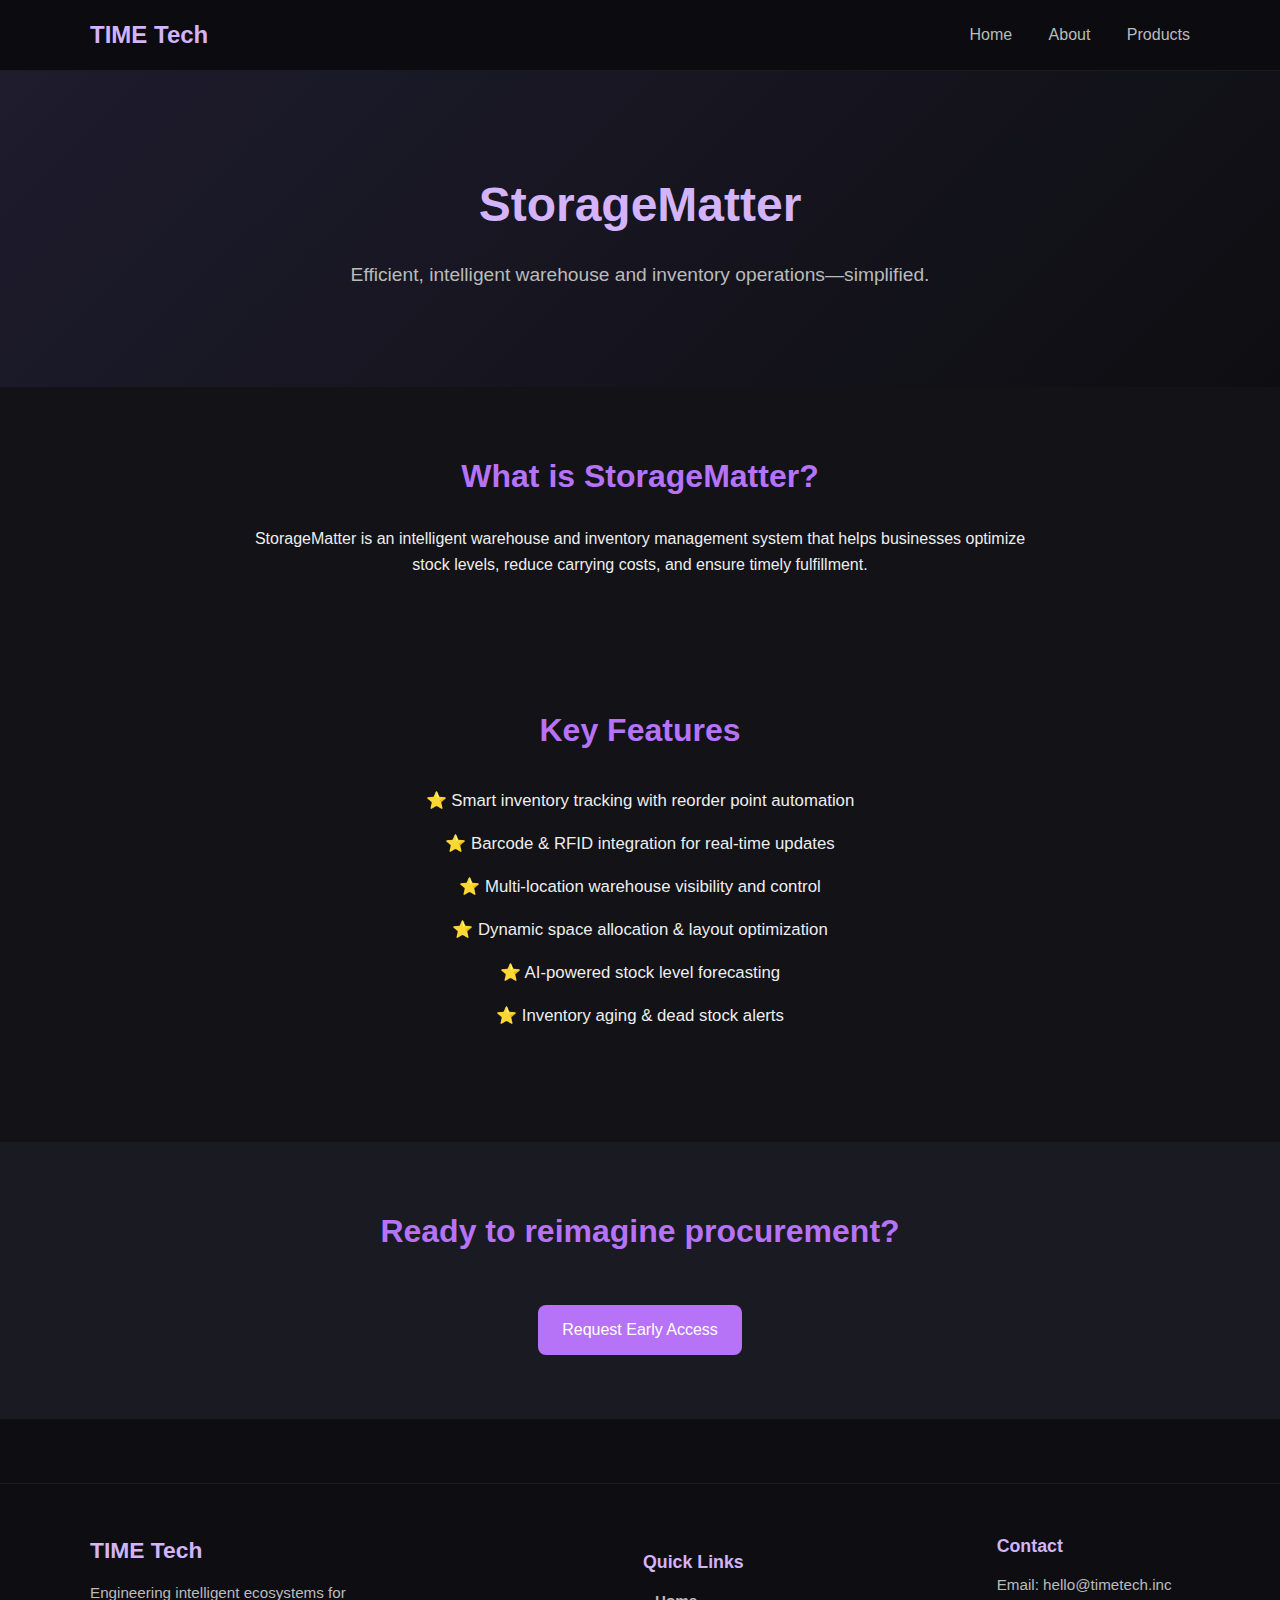
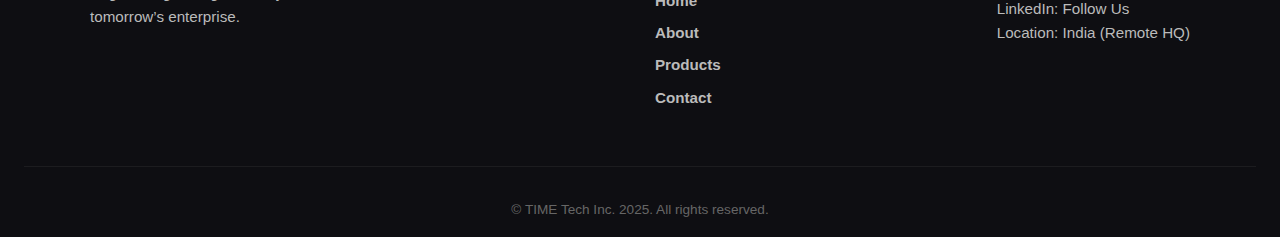
<file: StorageMatter.html>
<!DOCTYPE html>
<html lang="en">
<head>
  <meta charset="UTF-8">
  <title>StorageMatter | TIME Tech</title>
  <link rel="stylesheet" href="/Main.css">
</head>
<body>

  <!-- ✅ NAVIGATION -->
  <header class="navbar">
    <div class="navbar-container">
      <a href="index.html" class="logo">TIME Tech</a>
      <nav class="nav-links">
        <a href="/index.html">Home</a>
        <a href="/about.html">About</a>
        <a href="/Products.html">Products</a>
      </nav>
    </div>
  </header>

  <!-- ✅ HERO BANNER -->
  <section class="product-hero">
    <div class="container">
      <h1>StorageMatter</h1>
      <p>Efficient, intelligent warehouse and inventory operations—simplified.</p>
    </div>
  </section>

  <!-- ✅ OVERVIEW -->
  <section class="product-overview">
    <div class="container">
      <h2>What is StorageMatter?</h2>
      <p>
        StorageMatter is an intelligent warehouse and inventory management system that helps businesses optimize stock levels, reduce carrying costs, and ensure timely fulfillment.
      </p>
    </div>
  </section>

  <!-- ✅ FEATURES -->
  <section class="product-features">
    <div class="container">
      <h2 class="section-heading">Key Features</h2>
        <ul class="features-list">
            <li>⭐ Smart inventory tracking with reorder point automation</li>
            <li>⭐ Barcode & RFID integration for real-time updates</li>
            <li>⭐ Multi-location warehouse visibility and control</li>
            <li>⭐ Dynamic space allocation & layout optimization</li>
            <li>⭐ AI-powered stock level forecasting</li><br>
            <li>⭐ Inventory aging & dead stock alerts</li>
        </ul>
    </div>
  </section>

  <!-- ✅ CTA SECTION -->
  <section class="product-cta">
    <div class="container">
      <h2>Ready to reimagine procurement?</h2>
      <a href="mailto:sharukhnazeerbasha@gmail.com" class="cta-button">Request Early Access</a>
    </div>
  </section>

  <!-- ✅ FOOTER -->
  <footer class="site-footer">
    <div class="footer-container">
      <div class="footer-brand">
        <h2>TIME Tech</h2>
        <p>Engineering intelligent ecosystems for tomorrow’s enterprise.</p>
      </div>
      <div class="footer-links">
        <h3>Quick Links</h3>
        <ul>
          <li><a href="/index.html">Home</a></li>
          <li><a href="/about.html">About</a></li>
          <li><a href="/Products.html">Products</a></li>
          <li><a href="#contact">Contact</a></li>
        </ul>
      </div>
      <div class="footer-contact">
        <h3>Contact</h3>
        <p>Email: hello@timetech.inc</p>
        <p>LinkedIn: <a href="https://www.linkedin.com/company/timetechinc" target="_blank">Follow Us</a></p>
        <p>Location: India (Remote HQ)</p>
      </div>
    </div>
    <div class="footer-bottom">
      <p>© TIME Tech Inc. 2025. All rights reserved.</p>
    </div>
  </footer>

</body>
</html>
</file>
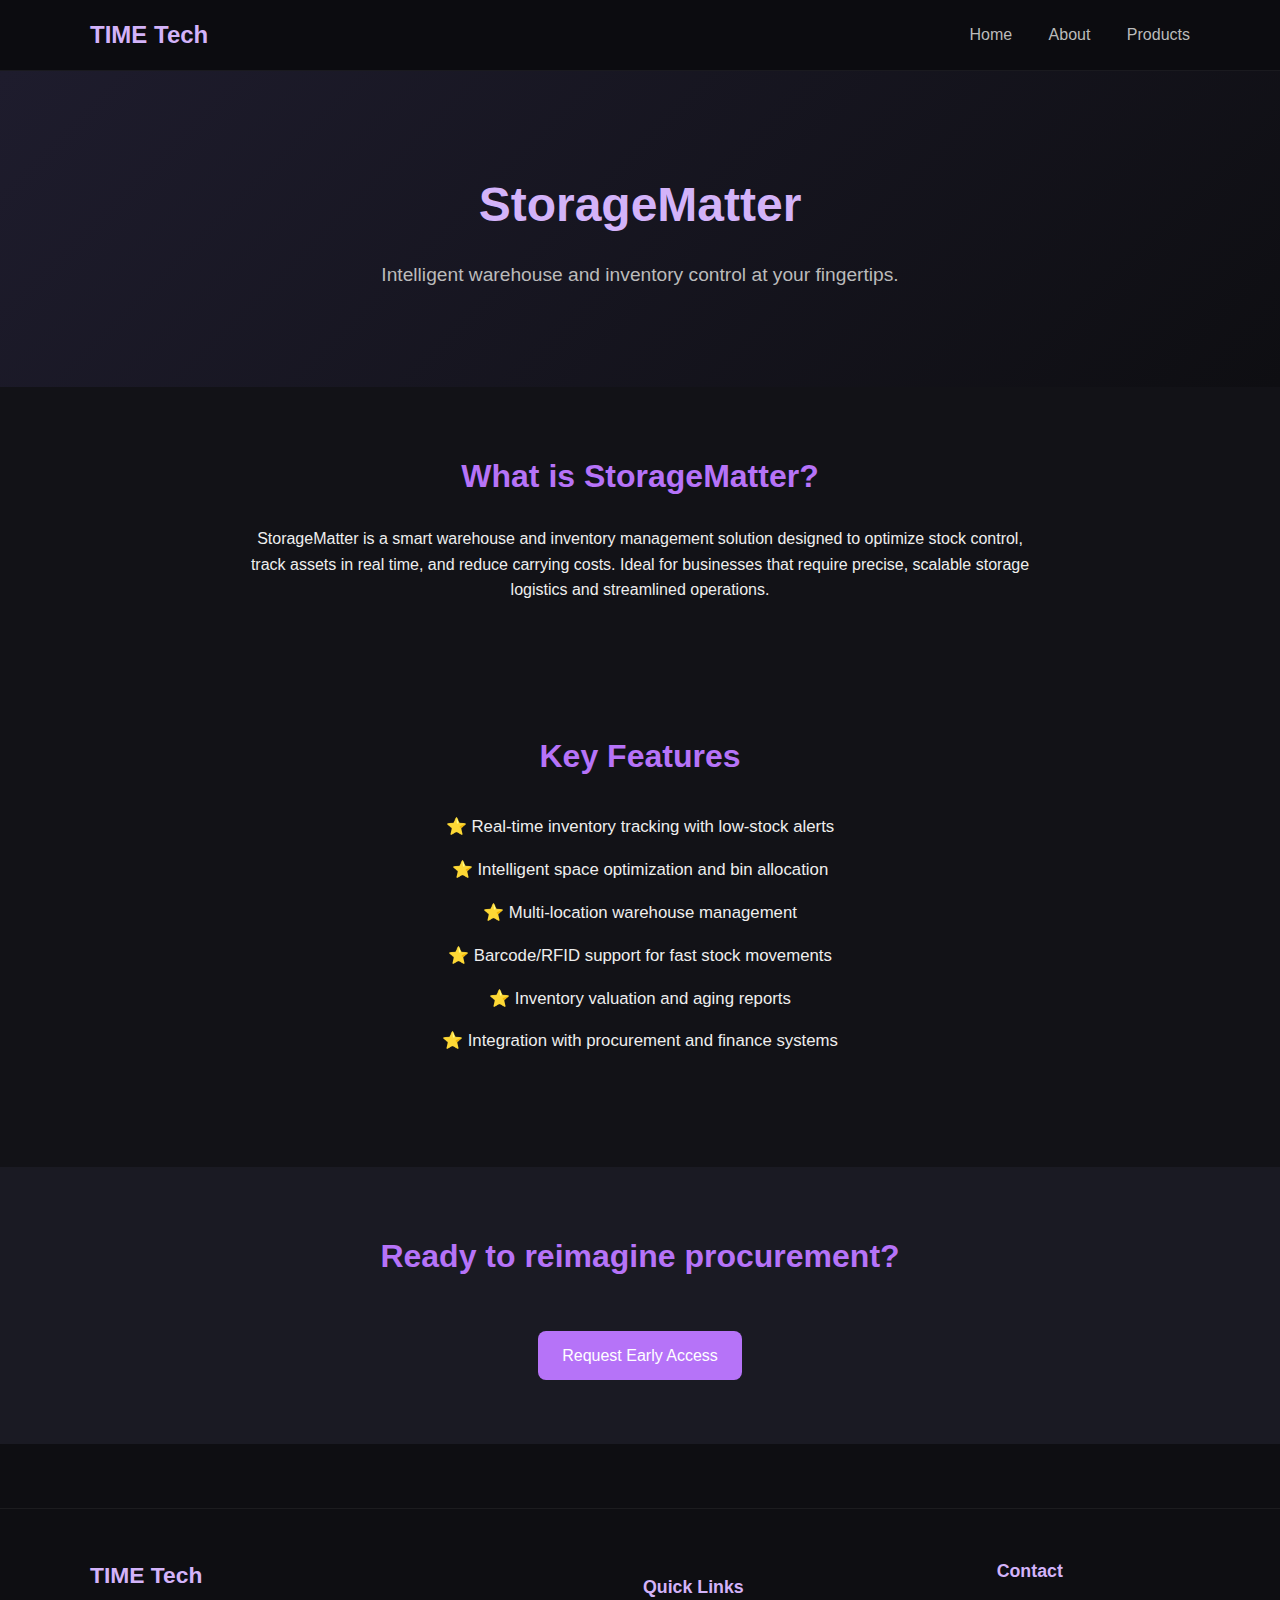
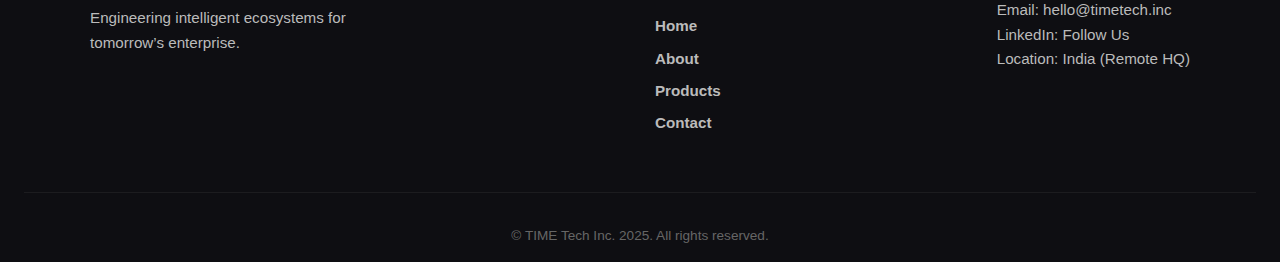
<file: SupplyMatter.html>
<!DOCTYPE html>
<html lang="en">
<head>
  <meta charset="UTF-8">
  <title>SupplyMatter | TIME Tech</title>
  <link rel="stylesheet" href="/Main.css">
</head>
<body>

  <!-- ✅ NAVIGATION -->
  <header class="navbar">
    <div class="navbar-container">
      <a href="index.html" class="logo">TIME Tech</a>
      <nav class="nav-links">
        <a href="index.html">Home</a>
        <a href="about.html">About</a>
        <a href="products.html">Products</a>
      </nav>
    </div>
  </header>

  <!-- ✅ HERO BANNER -->
<section class="product-hero">
  <div class="container">
    <h1>StorageMatter</h1>
    <p>Intelligent warehouse and inventory control at your fingertips.</p>
  </div>
</section>

<!-- ✅ OVERVIEW -->
<section class="product-overview">
  <div class="container">
    <h2>What is StorageMatter?</h2>
    <p>
      StorageMatter is a smart warehouse and inventory management solution designed to optimize stock control, track assets in real time, and reduce carrying costs. Ideal for businesses that require precise, scalable storage logistics and streamlined operations.
    </p>
  </div>
</section>

<!-- ✅ FEATURES -->
<section class="product-features">
  <div class="container">
    <h2 class="section-heading">Key Features</h2>
    <ul class="features-list">
      <li>⭐ Real-time inventory tracking with low-stock alerts</li>
      <li>⭐ Intelligent space optimization and bin allocation</li>
      <li>⭐ Multi-location warehouse management</li>
      <li>⭐ Barcode/RFID support for fast stock movements</li>
      <li>⭐ Inventory valuation and aging reports</li>
      <li>⭐ Integration with procurement and finance systems</li>
    </ul>
  </div>
</section>

  <!-- ✅ CTA SECTION -->
  <section class="product-cta">
    <div class="container">
      <h2>Ready to reimagine procurement?</h2>
      <a href="mailto:sharukhnazeerbasha@gmail.com" class="cta-button">Request Early Access</a>
    </div>
  </section>

  <!-- ✅ FOOTER -->
  <footer class="site-footer">
    <div class="footer-container">
      <div class="footer-brand">
        <h2>TIME Tech</h2>
        <p>Engineering intelligent ecosystems for tomorrow’s enterprise.</p>
      </div>
      <div class="footer-links">
        <h3>Quick Links</h3>
        <ul>
          <li><a href="index.html">Home</a></li>
          <li><a href="about.html">About</a></li>
          <li><a href="products.html">Products</a></li>
          <li><a href="#contact">Contact</a></li>
        </ul>
      </div>
      <div class="footer-contact">
        <h3>Contact</h3>
        <p>Email: hello@timetech.inc</p>
        <p>LinkedIn: <a href="https://www.linkedin.com/company/timetechinc" target="_blank">Follow Us</a></p>
        <p>Location: India (Remote HQ)</p>
      </div>
    </div>
    <div class="footer-bottom">
      <p>© TIME Tech Inc. 2025. All rights reserved.</p>
    </div>
  </footer>

</body>
</html>
</file>
<file: Main.css>
* {
    margin: 0;
    padding: 0;
    box-sizing: border-box;
}

body {
    font-family: 'Poppins', sans-serif;
    background-color: #0b0b0f;
    color: #f4f4f4;
    line-height: 1.6;
}

.hero {
    width: 100%;
    height: 100vh;
    background: linear-gradient(135deg, #0b0b0f, #1b0d1a);
    display: flex;
    align-items: center;
    justify-content: center;
    text-align: center;
    padding: 0 2rem;
}

.hero-content {
    max-width: 800px;
}

.hero h1 {
    font-size: 3rem;
    color: #d3b3f9;
    margin-bottom: 1rem;
}

.hero p {
    font-size: 1.25rem;
    margin-bottom: 2rem;
}

.cta-btn {
    background: linear-gradient(to right, #a72693, #52057b);
    color: #fff;
    padding: 0.75rem 1.5rem;
    font-size: 1rem;
    text-decoration: none;
    border-radius: 5px;
    transition: background 0.3s ease-in-out;
}

.cta-btn:hover {
    background: linear-gradient(to right, #52057b, #a72693);
}

.about {
    padding: 4rem 2rem;
    background-color: #121219;
    color: #f4f4f4;
    text-align: center;
}

.about-container {
    max-width: 900px;
    margin: auto;
}

.about h2 {
    font-size: 2.5rem;
    color: #d3b3f9;
    margin-bottom: 1rem;
}

.about p {
    font-size: 1.1rem;
    margin-bottom: 1.5rem;
    color: #cccccc;
}

.products {
    padding: 4rem 2rem;
    background-color: #0f0f14;
    color: #f4f4f4;
    text-align: center;
}

.products-container {
    max-width: 1200px;
    margin: auto;
}

.products h2 {
    font-size: 2.5rem;
    color: #d3b3f9;
    margin-bottom: 2rem;
}

.product-grid {
    display: grid;
    grid-template-columns: repeat(auto-fit, minmax(250px, 1fr));
    gap: 2rem;
}

.product-card {
    background-color: #1c1c26;
    padding: 2rem;
    border-radius: 10px;
    border: 1px solid #2c2c3a;
    transition: transform 0.3s ease;
}
.product-link {
  text-decoration: none;
  color: inherit;
  display: block;
}

.product-link:hover .product-card {
  transform: scale(1.02);
  box-shadow: 0 0 10px #b673f860;
}
a {
  text-decoration: none;
  color: inherit;
}

a, a:hover, a:visited, a:focus {
  text-decoration: none !important;
  color: inherit;
}

.product-card h3 {
  font-weight: 700;
  font-size: 1.8rem;
  color: #c084fc; /* pastel purple */
  margin-bottom: 0.5rem;
}

.product-card p {
  font-weight: 400;
  font-size: 1rem;
  color: #d1d5db; /* neutral gray */
}
.product-link h3,
.product-link p {
  text-decoration: none !important;
}

.product-card:hover {
    transform: translateY(-5px);
}

.product-card h3 {
    color: #a72693;
    margin-bottom: 0.5rem;
}

.product-card p {
    color: #ccc;
}
.roadmap {
    padding: 4rem 2rem;
    background-color: #121219;
    color: #f4f4f4;
    text-align: center;
}

.roadmap-container {
    max-width: 900px;
    margin: auto;
}

.roadmap h2 {
    font-size: 2.5rem;
    color: #d3b3f9;
    margin-bottom: 2rem;
}

.timeline {
    list-style: none;
    padding: 0;
    position: relative;
}

.timeline li {
    margin-bottom: 2rem;
    position: relative;
    padding-left: 2rem;
    border-left: 2px solid #a72693;
}

.timeline .dot {
    width: 12px;
    height: 12px;
    background-color: #a72693;
    border-radius: 50%;
    position: absolute;
    left: -7px;
    top: 8px;
}

.timeline-content h4 {
    color: #d3b3f9;
    font-size: 1.2rem;
    margin-bottom: 0.5rem;
}

.timeline-content p {
    color: #ccc;
    font-size: 1rem;
}
.footer {
    background-color: #0a0a0f;
    color: #eee;
    padding: 3rem 2rem;
    text-align: center;
}

.footer-container {
    max-width: 900px;
    margin: auto;
}

.footer h3 {
    color: #d3b3f9;
    font-size: 1.8rem;
    margin-bottom: 0.5rem;
}

.footer p {
    color: #bbb;
    margin: 0.5rem 0;
}

.footer-links {
    margin: 1rem 0;
}

.footer-links a {
    color: #a72693;
    margin: 0 0.75rem;
    text-decoration: none;
    font-weight: bold;
}

.footer-links a:hover {
    text-decoration: underline;
}

.footer .copyright {
    font-size: 0.9rem;
    color: #777;
}
/* Navigation Bar */
.navbar {
    background-color: #0c0c10;
    padding: 1rem 2rem;
    position: sticky;
    top: 0;
    z-index: 1000;
    border-bottom: 1px solid #1a1a1f;
}

.navbar-container {
    max-width: 1100px;
    margin: auto;
    display: flex;
    justify-content: space-between;
    align-items: center;
}

.logo {
    font-size: 1.5rem;
    font-weight: bold;
    color: #d3b3f9;
    text-decoration: none;
}

.nav-links a {
    margin-left: 2rem;
    color: #bbb;
    text-decoration: none;
    font-weight: 500;
}

.nav-links a:hover {
    color: #b673f8;
}


body {
    margin: 0;
    font-family: 'Segoe UI', Tahoma, Geneva, Verdana, sans-serif;
    background-color: #0e0e12;
    color: #eaeaea;
    line-height: 1.6;
}

a {
    color: #b673f8;
    text-decoration: none;
}

a:hover {
    text-decoration: underline;
}

.hero {
    background: linear-gradient(rgba(0,0,0,0.7), rgba(0,0,0,0.7)), url('https://images.unsplash.com/photo-1624377632632-4113ff19a5e2?ixlib=rb-4.0.3&auto=format&fit=crop&w=1650&q=80') center/cover no-repeat;
    color: #fff;
    padding: 6rem 2rem;
    text-align: center;
}

.hero-text h1 {
    font-size: 2.5rem;
    max-width: 800px;
    margin: auto;
    line-height: 1.4;
}

.section {
    padding: 4rem 2rem;
    max-width: 900px;
    margin: auto;
    text-align: center;
}

.section h2 {
    font-size: 2rem;
    color: #d3b3f9;
    margin-bottom: 1rem;
}

.grid-3 {
    display: grid;
    grid-template-columns: repeat(auto-fit, minmax(250px, 1fr));
    gap: 2rem;
    text-align: left;
}

.grid-3 h3 {
    color: #a72693;
    margin-bottom: 0.5rem;
}

.call-to-action p {
    font-size: 1.1rem;
}

/* Navigation Bar */
.navbar {
    background-color: #0c0c10;
    padding: 1rem 2rem;
    position: sticky;
    top: 0;
    z-index: 1000;
    border-bottom: 1px solid #1a1a1f;
}

.navbar-container {
    max-width: 1100px;
    margin: auto;
    display: flex;
    justify-content: space-between;
    align-items: center;
}

.logo {
    font-size: 1.5rem;
    font-weight: bold;
    color: #d3b3f9;
    text-decoration: none;
}

.nav-links a {
    margin-left: 2rem;
    color: #bbb;
    text-decoration: none;
    font-weight: 500;
}

.nav-links a:hover {
    color: #b673f8;
}
/* ========== FOOTER ========== */
.site-footer {
    background-color: #0e0e12;
    color: #bbb;
    padding: 3rem 1.5rem 1rem;
    font-size: 0.95rem;
    margin-top: 4rem;
    border-top: 1px solid #1c1c1f;
}

.footer-container {
    max-width: 1100px;
    margin: auto;
    display: flex;
    flex-wrap: wrap;
    justify-content: space-between;
    gap: 2rem;
}

.footer-container h2, 
.footer-container h3 {
    color: #d3b3f9;
    margin-bottom: 0.8rem;
}

.footer-brand p {
    max-width: 300px;
    line-height: 1.6;
}

.footer-links ul {
    list-style: none;
    padding: 0;
    margin: 0;
}

.footer-links li {
    margin-bottom: 0.5rem;
}

.footer-links a,
.footer-contact a {
    color: #bbb;
    text-decoration: none;
    transition: color 0.2s ease;
}

.footer-links a:hover,
.footer-contact a:hover {
    color: #b673f8;
}

.footer-bottom {
    text-align: center;
    padding-top: 2rem;
    font-size: 0.85rem;
    border-top: 1px solid #1c1c1f;
    margin-top: 2rem;
    color: #666;
}
/* ========== PRODUCT GRID ========== */
.product-grid {
    padding: 4rem 1.5rem;
    background-color: #111015;
    color: #eee;
    text-align: center;
}

.section-title {
    font-size: 2.5rem;
    color: #d3b3f9;
    margin-bottom: 3rem;
}

.grid {
    display: grid;
    grid-template-columns: repeat(auto-fit, minmax(250px, 1fr));
    gap: 2rem;
}

.product-card {
    background-color: #1a1a23;
    padding: 2rem;
    border-radius: 16px;
    box-shadow: 0 4px 12px rgba(0,0,0,0.3);
    transition: transform 0.3s ease;
}

.product-card h3 {
    font-size: 1.4rem;
    color: #b673f8;
    margin-bottom: 0.8rem;
}

.product-card p {
    font-size: 0.95rem;
    line-height: 1.5;
    color: #ccc;
    margin-bottom: 1.2rem;
}

.product-card a {
    display: inline-block;
    text-decoration: none;
    color: #fff;
    background-color: #b673f8;
    padding: 0.5rem 1.2rem;
    border-radius: 8px;
    transition: background-color 0.2s ease;
}

.product-card a:hover {
    background-color: #9a4cdf;
}

.product-card:hover {
    transform: translateY(-5px);
}
/* ========== PRODUCT PAGE SECTIONS ========== */
.product-hero {
  background: linear-gradient(135deg, #1e1c2d, #0e0e12);
  color: #fff;
  padding: 6rem 1.5rem;
  text-align: center;
}

.product-hero h1 {
  font-size: 3rem;
  color: #d3b3f9;
}

.product-hero p {
  font-size: 1.2rem;
  color: #bbb;
  margin-top: 1rem;
}

.product-overview,
.product-features,
.product-cta {
  padding: 4rem 1.5rem;
  background-color: #121217;
  color: #eee;
  text-align: center;
}

.product-overview h2,
.product-features h2,
.product-cta h2 {
  color: #b673f8;
  font-size: 2rem;
  margin-bottom: 1.5rem;
}

.product-overview p {
  max-width: 800px;
  margin: auto;
  line-height: 1.6;
}

.product-cta {
  background-color: #1a1a23;
}

.cta-button {
  display: inline-block;
  margin-top: 1.5rem;
  background-color: #b673f8;
  color: #fff;
  padding: 0.75rem 1.5rem;
  border-radius: 8px;
  text-decoration: none;
  transition: background-color 0.2s ease;
}

.cta-button:hover {
  background-color: #9a4cdf;
}
.features-list {
  list-style-type: none;
  padding: 0;
  margin: 2rem auto;
  max-width: 600px;
  text-align: center;
}

.features-list li {
  margin-bottom: 1rem;
  font-size: 1.05rem;
  transition: transform 0.2s ease, text-shadow 0.2s ease;
  display: inline-block; /* Makes the scale & text-shadow center nicely */
}

.features-list li:hover {
  transform: scale(1.05);
  text-shadow: 0 0 8px #b673f8;
  cursor: pointer;
}
</file>
